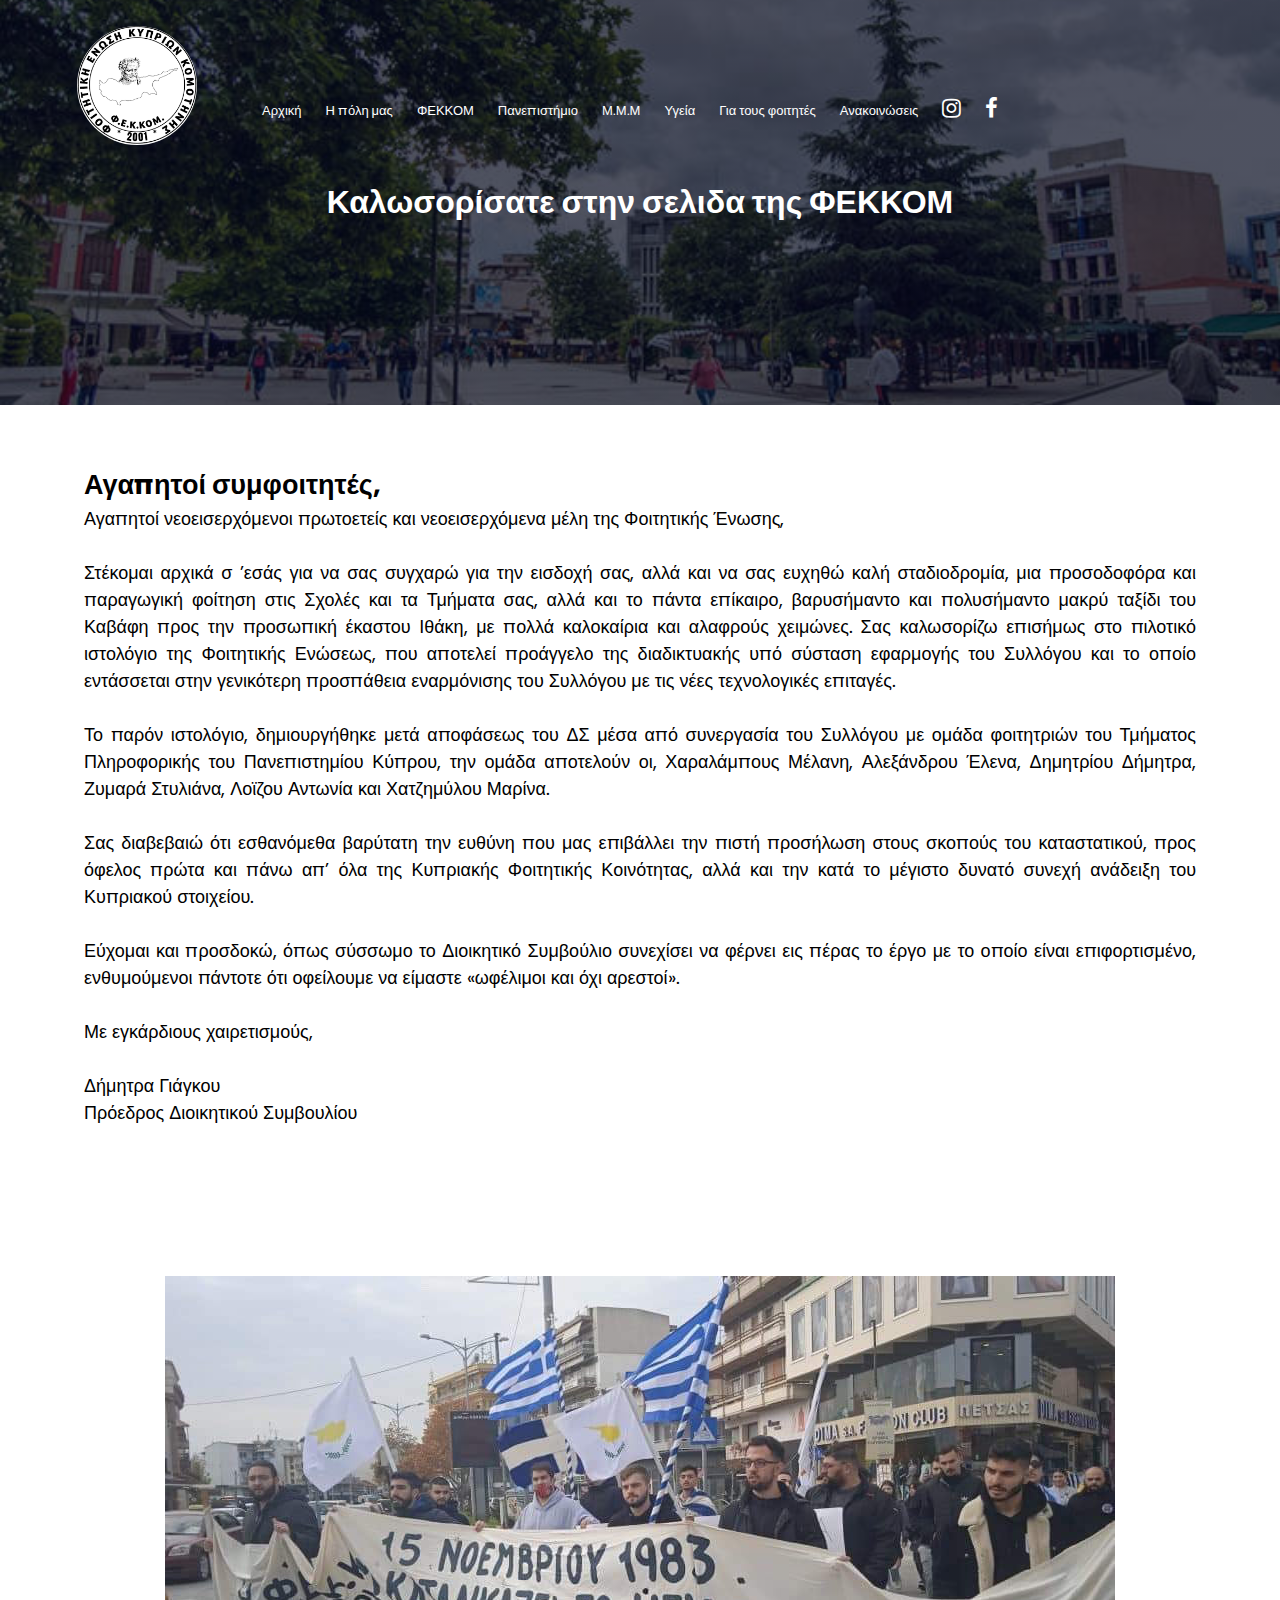
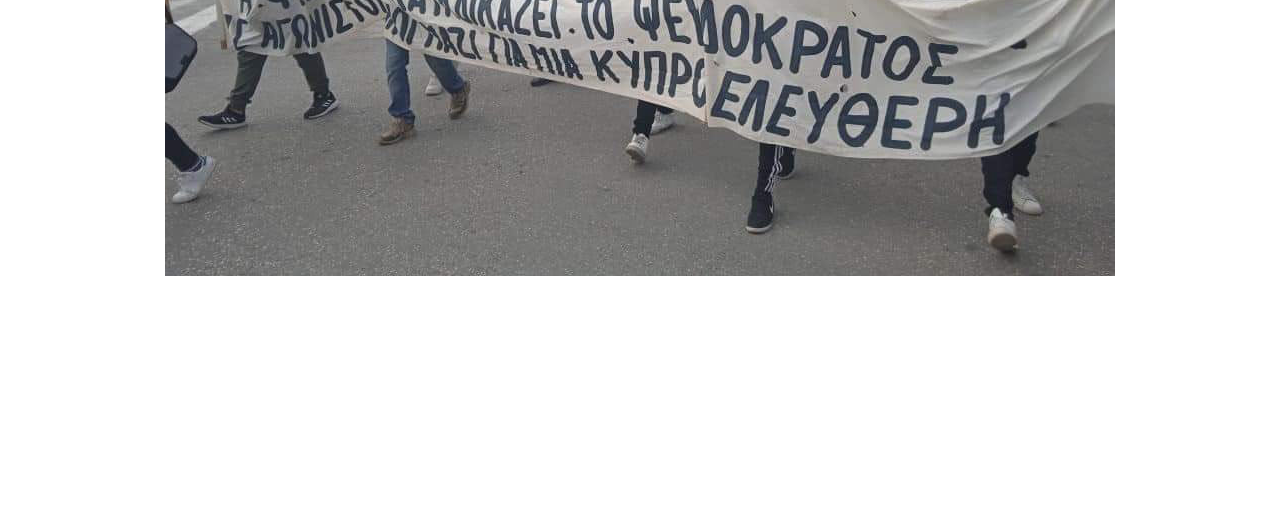
<file: index.html>
<!DOCTYPE html>
<html lang="en">

<head>
    <meta charset="UTF-8">
    <meta name="viewport" content="width=device-width, initial-scale=1.0">
    <title>FEKKOM</title>
    <!-- <link rel="website icon" type="png" href="logo.png"style="border-radius: 50%;"> -->
    <link rel="icon" type="image/png" href="logo-circle.png">

    <link rel="stylesheet" href="style.css">
    <link rel="preconnect" href="https://fonts.googleapis.com">
    <link rel="preconnect" href="https://fonts.gstatic.com" crossorigin>
    <link
        href="https://fonts.googleapis.com/css2?family=Josefin+Sans:wght@400;600&family=Poppins:wght@100;200;300;400;600;700&display=swap"
        rel="stylesheet">
    <link rel="stylesheet" href="https://cdnjs.cloudflare.com/ajax/libs/font-awesome/4.7.0/css/font-awesome.min.css">
    <style>
        gallery {
            display: flex;
            justify-content: center;
            align-items: center;
            height: 100vh;
            overflow: hidden;
            position: relative;
        }

        gallery img {
            width: auto;
            height: auto;
            object-fit: cover;
            position: absolute;
            opacity: 0;
            transition: opacity 1s ease-in-out;
        }

        gallery img.active {
            opacity: 1;
        }

        @keyframes slideImage {

            0%,
            100% {
                transform: translateX(0);
            }

            20%,
            80% {
                transform: translateX(-100%);
            }

            40%,
            60% {
                transform: translateX(-200%);
            }

            100% {
                transform: translateX(-300%);
            }
        }

        information {
            text-align: left;
            padding: 20px;
        }
          @media only screen and (mmax-width: 1024px) {
            gallery img {
                width: auto;
                height: auto;
            }
        }
    </style>
</head>

<body>
    <section class="header">
        <nav>
            <a href="index.html"><img src="logo.png" style="border-radius: 50%;"></a>
            <div class="nav-links" id="navLinks">
                <i class="fa fa-close" onclick="hideMenu()"></i>
                <ul id="menu">
                    <li><a href="index.html">Αρχική</a></li>
                    <li><a href="city.html">Η πόλη μας</a></li>
                    <li><a href="about.html">ΦΕΚΚΟΜ</a>
                        <ul>
                            <li><a href="apotelesmata.html">Αποτελέσματα</a></li>
                            <li><a href="meetds.html">Γνωρίστε το Διοικητικό</a></li>
                        </ul>
                    </li>
                    <li><a href="university.html">Πανεπιστήμιο</a></li>
                    <li><a>Μ.Μ.Μ</a>
                        <ul>
                            <li><a href="https://ktelrodopis.e-ticketing.gr/Pages/Destinations.aspx">ΚΤΕΛ</a></li>
                            <li><a href="http://www.astikakomotinis.gr/pages/46/Dromologia">Αστικά</a></li>
                            <li><a href="bus-form.html">Φόρμα Λεωφορείων</a></li>
                        </ul>
                    </li>
                    <li><a>Υγεία</a>
                        <ul>
                            <li><a href="http://www.fsrodopis.gr">Φαρμακεία</a></li>
                            <li><a href="https://doctornearyou.gr/doctors/1670/pathologos/920/komotini?fbclid=IwAR0yr0zaQukErWkDiFw2_oA2JKiW-hipkzTC8uPUliK6ulgJj6aXh-oHRAk">Παθολόγοι</a></li>
                            <li><a href="https://www.xo.gr/dir-az/G/Gynaikologoi-Maieftires/Komotini/?fbclid=IwAR05iOgc06jDgM7A38lpMo7QiPRB5YdtvLxgWYgAPThxA0b3C9dovT6XSAY">Γυναικολόγοι</a> </li>
                            <li><a href="http://www.komotini-hospital.gr/index.php?fbclid=IwAR00Nx0MvyD5y47rRndvmE04kYs-nfU6pNipx9lPeYYpJf7OAdHB5syVT-8">Νοσοκομείο</a></li>
                            <li><a href="ektakti.html">Έκτακτη ανάγκη</a></li>
                        </ul>
                    </li>
                    <li><a href="student-help.html">Για τους φοιτητές</a>
                        <ul>
                            <li><a href="https://sso.duth.gr/realms/universis/protocol/openid-connect/auth?redirect_uri=https%3A%2F%2Fstudents.duth.gr%2Fauth%2Fcallback%2Findex.html&response_type=code&client_id=universis-student&code_challenge=DaZeHUDmCdSxsJh0PIlXFL4c-PBQgxqsj7RxdEPGjTU&code_challenge_method=S256&scope=students&state=53616c7465645f5f3ac54569bd593a465f9e5fbb97a66652b4f57fcedad8ff18">Unistudents</a></li>
                            <li><a href="https://eclass.duth.gr/">eclass</a></li>
                            <li><a href="https://ermis.duth.gr/login.php?fbclid=IwAR3Aj8A8b-7RTtpU6D4xx12S3wJvPwK-dqgMEft1uLQtyLmv65nN37eN2I8">Ερμής</a></li>
                            <li><a href="https://eudoxus.gr/">Εύδοξος</a></li>
                            <li><a href="trapezathem.html">Τράπεζα Θεμάτων</a></li>
                        </ul>
                    </li>
                    <li><a href="anakinoseis.html">Ανακοινώσεις</a></li>
                    <li><a href="https://www.instagram.com/fekkom2001/" target="_blank" class="sm"><i class="fa fa-instagram"></i></a></li>
                    <li><a href="https://www.facebook.com/fekkom2001/?locale=el_GR" target="_blank" class="sm"><i class="fa fa-facebook"></i></a></li>
                    
                </ul>
            </div>
            <i class="fa fa-bars" onclick="showMenu()"></i>
        </nav>
        <h1>Καλωσορίσατε στην σελιδα της ΦΕΚΚΟΜ</h1>
    </section>
    <div class="container">
        <section class="our-city">
            <div class="textL">
                <h2>Αγαπητοί συμφοιτητές,</h2>

                <p style="text-align: justify;">Αγαπητοί νεοεισερχόμενοι πρωτοετείς και νεοεισερχόμενα μέλη της
                    Φοιτητικής
                    Ένωσης,<br><br>

                    Στέκομαι αρχικά σ ’εσάς για να σας συγχαρώ για την εισδοχή σας, αλλά και να σας ευχηθώ καλή
                    σταδιοδρομία,
                    μια
                    προσοδοφόρα και παραγωγική φοίτηση στις Σχολές και τα Τμήματα σας, αλλά και το πάντα επίκαιρο,
                    βαρυσήμαντο
                    και
                    πολυσήμαντο μακρύ ταξίδι του Καβάφη προς την προσωπική έκαστου Ιθάκη, με πολλά καλοκαίρια και
                    αλαφρούς
                    χειμώνες.
                    Σας καλωσορίζω επισήμως στο πιλοτικό ιστολόγιο της Φοιτητικής Ενώσεως, που αποτελεί προάγγελο της
                    διαδικτυακής
                    υπό σύσταση εφαρμογής του Συλλόγου και το οποίο εντάσσεται στην γενικότερη προσπάθεια εναρμόνισης
                    του
                    Συλλόγου
                    με τις νέες τεχνολογικές επιταγές.<br><br>Το παρόν ιστολόγιο, δημιουργήθηκε μετά αποφάσεως του ΔΣ
                    μέσα
                    από
                    συνεργασία του Συλλόγου με ομάδα φοιτητριών του
                    Τμήματος Πληροφορικής του Πανεπιστημίου Κύπρου, την ομάδα αποτελούν οι, Χαραλάμπους Μέλανη,
                    Αλεξάνδρου
                    Έλενα, Δημητρίου Δήμητρα, Ζυμαρά Στυλιάνα, Λοϊζου Αντωνία και Χατζημύλου Μαρίνα.<br><br>
                    Σας διαβεβαιώ ότι εσθανόμεθα βαρύτατη την ευθύνη που μας επιβάλλει την πιστή προσήλωση στους σκοπούς
                    του
                    καταστατικού, προς όφελος πρώτα και πάνω απ’ όλα της Κυπριακής Φοιτητικής Κοινότητας, αλλά και την
                    κατά
                    το
                    μέγιστο δυνατό συνεχή ανάδειξη του Κυπριακού στοιχείου.<br><br>
                    Εύχομαι και προσδοκώ, όπως σύσσωμο το Διοικητικό Συμβούλιο συνεχίσει να φέρνει εις πέρας το έργο με
                    το
                    οποίο
                    είναι επιφορτισμένο, ενθυμούμενοι πάντοτε ότι οφείλουμε να είμαστε «ωφέλιμοι και όχι
                    αρεστοί».<br><br>

                    Με εγκάρδιους χαιρετισμούς,<br><br>
                    Δήμητρα Γιάγκου<br>
                    Πρόεδρος Διοικητικού Συμβουλίου</p>

                <gallery>
                    <img src="komotini10.jpg" alt=" Image 1">
                    <img src="scroll2.png" alt=" Image 2">
                    <img src="scroll3.png" alt=" Image 3">
                    <img src="scroll4.png" alt=" Image 4">
                    <img src="scroll5.png" alt=" Image 5">
                    <img src="scroll6.png" alt=" Image 6">
                    <img src="scroll7.png" alt=" Image 7">
                    <img src="scroll8.png" alt=" Image 8">
                    <img src="komotini8.jpg" alt=" Image 9">
                    <img src="komotini11.jpg" alt=" Image 10">
                    <img src="a.jfif" alt="Image 11">
                    <img src="b.jfif" alt="Image 12">
                    <img src="c.jfif" alt="Image 13">
                    <img src="d.jfif" alt="Image 14">
                    <img src="e.jfif" alt="Image 15">
                    <img src="f.jfif" alt="Image 16">
                    <img src="g.jfif" alt="Image 17">
                    <img src="h.jfif" alt="Image 18">
                    <img src="i.jfif" alt="Image 19">
                    <img src="j.jfif" alt="Image 20">
                    <img src="k.jfif" alt="Image 21">
                    <img src="l.jfif" alt="Image 22">
                    <img src="m.jfif" alt="Image 23">
                    <img src="n.jfif" alt="Image 24">
                    <img src="o.jfif" alt="Image 25">
                    <img src="p.jfif" alt="Image 26">
                    <img src="q.jfif" alt="Image 27">
                    <img src="r.jfif" alt="Image 28">
                    <img src="s.jfif" alt="Image 29">
                </gallery>
            </div>
    </div>


    </section>

    <script>
        document.addEventListener("DOMContentLoaded", function () {
            const gallery = document.querySelector('gallery');
            const images = gallery.querySelectorAll('img');

            let currentImageIndex = 0;

            function updateGallery() {
                images.forEach((image, index) => {
                    if (index === currentImageIndex) {
                        image.classList.add('active');
                    } else {
                        image.classList.remove('active');
                    }
                });
            }

            function nextImage() {
                currentImageIndex = (currentImageIndex + 1) % images.length;
                updateGallery();
            }

            setInterval(nextImage, 4000); // Εναλλαγή κάθε 4 δευτερόλεπτα

            // Αρχική ρύθμιση της γκαλερί
            updateGallery();
        });
    </script>

    <!----JavaScript for Tonggle Menu----->
    <script>
        var navLinks = document.getElementById("navLinks");

        function showMenu() {
            navLinks.style.right = "0";
        }

        function hideMenu() {
            navLinks.style.right = "-200px";
        }
    </script>
</body>

</html>
</file>
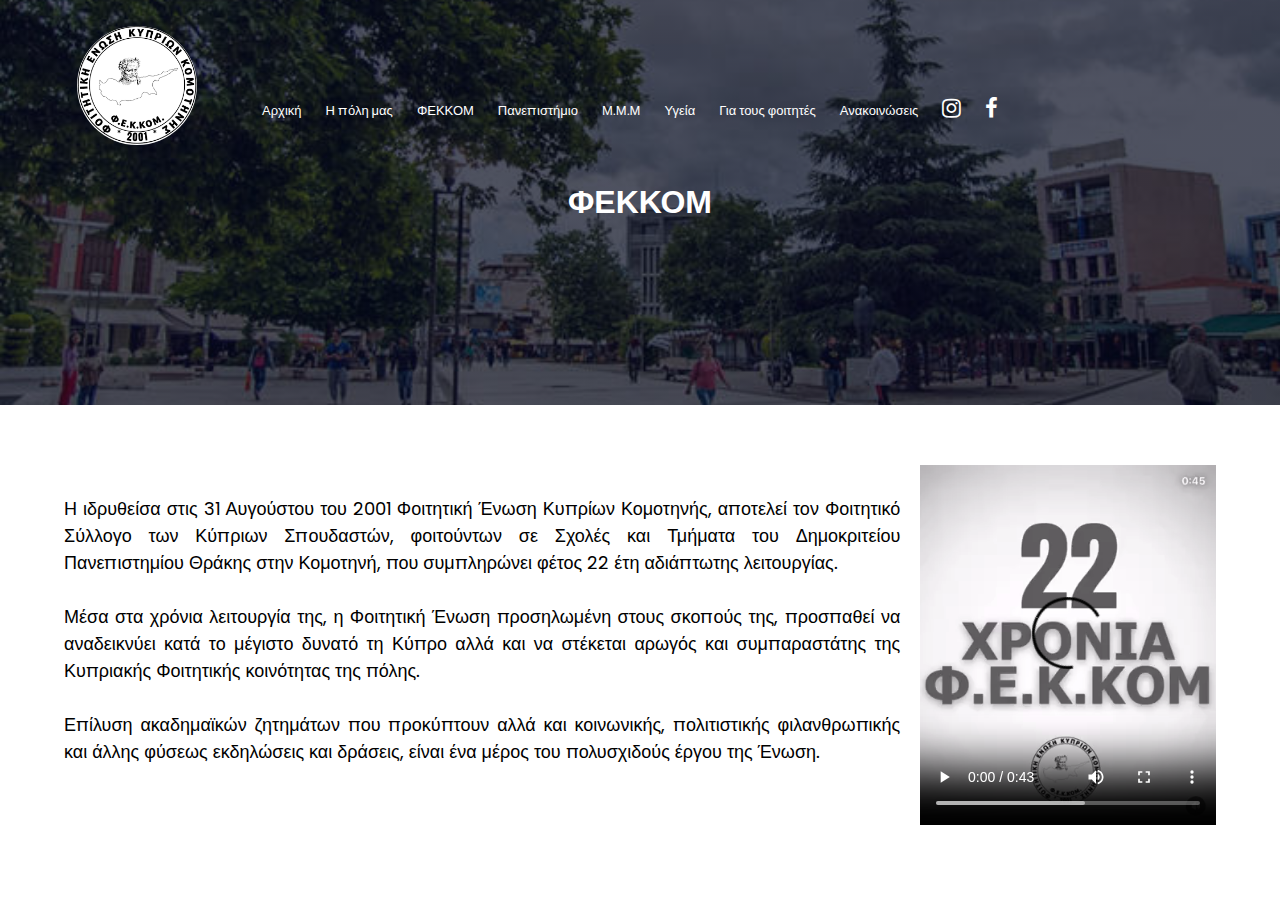
<file: about.html>
<!DOCTYPE html>
<html lang="en">

<head>
    <meta charset="UTF-8">
    <meta name="viewport" content="width=device-width, initial-scale=1.0">
    <title>FEKKOM</title>
    <link rel="stylesheet" href="style.css">
    <link rel="preconnect" href="https://fonts.googleapis.com">
    <link rel="preconnect" href="https://fonts.gstatic.com" crossorigin>
    <link
        href="https://fonts.googleapis.com/css2?family=Josefin+Sans:wght@400;600&family=Poppins:wght@100;200;300;400;600;700&display=swap"
        rel="stylesheet">
    <link rel="stylesheet" href="https://cdnjs.cloudflare.com/ajax/libs/font-awesome/4.7.0/css/font-awesome.min.css">
    <style>
        #video {
            max-width: 50%;
        }

  
    </style>
</head>

<body>
    <section class="sub-header">
        <nav>
            <a href="index.html"><img src="logo.png" style="border-radius: 50%;"></a>
            <div class="nav-links" id="navLinks">
                <i class="fa fa-close" onclick="hideMenu()"></i>
                <ul id="menu">
                    <li><a href="index.html">Αρχική</a></li>
                    <li><a href="city.html">Η πόλη μας</a></li>
                    <li><a href="about.html">ΦΕΚΚΟΜ</a>
                        <ul>
                            <li><a href="apotelesmata.html">Αποτελέσματα</a></li>
                            <li><a href="meetds.html">Γνωρίστε το Διοικητικό</a></li>
                        </ul>
                    </li>
                    <li><a href="university.html">Πανεπιστήμιο</a></li>
                    <li><a>Μ.Μ.Μ</a>
                        <ul>
                            <li><a href="https://ktelrodopis.e-ticketing.gr/Pages/Destinations.aspx">ΚΤΕΛ</a></li>
                            <li><a href="http://www.astikakomotinis.gr/pages/46/Dromologia">Αστικά</a></li>
                            <li><a href="bus-form.html">Φόρμα Λεωφορείων</a></li>
                        </ul>
                    </li>
                    <li><a>Υγεία</a>
                        <ul>
                            <li><a href="http://www.fsrodopis.gr">Φαρμακεία</a></li>
                            <li><a href="https://doctornearyou.gr/doctors/1670/pathologos/920/komotini?fbclid=IwAR0yr0zaQukErWkDiFw2_oA2JKiW-hipkzTC8uPUliK6ulgJj6aXh-oHRAk">Παθολόγοι</a></li>
                            <li><a href="https://www.xo.gr/dir-az/G/Gynaikologoi-Maieftires/Komotini/?fbclid=IwAR05iOgc06jDgM7A38lpMo7QiPRB5YdtvLxgWYgAPThxA0b3C9dovT6XSAY">Γυναικολόγοι</a> </li>
                            <li><a href="http://www.komotini-hospital.gr/index.php?fbclid=IwAR00Nx0MvyD5y47rRndvmE04kYs-nfU6pNipx9lPeYYpJf7OAdHB5syVT-8">Νοσοκομείο</a></li>
                            <li><a href="ektakti.html">Έκτακτη ανάγκη</a></li>
                        </ul>
                    </li>
                    <li><a href="student-help.html">Για τους φοιτητές</a>
                        <ul>
                            <li><a href="https://sso.duth.gr/realms/universis/protocol/openid-connect/auth?redirect_uri=https%3A%2F%2Fstudents.duth.gr%2Fauth%2Fcallback%2Findex.html&response_type=code&client_id=universis-student&code_challenge=DaZeHUDmCdSxsJh0PIlXFL4c-PBQgxqsj7RxdEPGjTU&code_challenge_method=S256&scope=students&state=53616c7465645f5f3ac54569bd593a465f9e5fbb97a66652b4f57fcedad8ff18">Unistudents</a></li>
                            <li><a href="https://eclass.duth.gr/">eclass</a></li>
                            <li><a href="https://ermis.duth.gr/login.php?fbclid=IwAR3Aj8A8b-7RTtpU6D4xx12S3wJvPwK-dqgMEft1uLQtyLmv65nN37eN2I8">Ερμής</a></li>
                            <li><a href="https://eudoxus.gr/">Εύδοξος</a></li>
                            <li><a href="trapezathem.html">Τράπεζα Θεμάτων</a></li>
                        </ul>
                    </li>
                    <li><a href="anakinoseis.html">Ανακοινώσεις</a></li>
                    <li><a href="https://www.instagram.com/fekkom2001/" target="_blank" class="sm"><i class="fa fa-instagram"></i></a></li>
                    <li><a href="https://www.facebook.com/fekkom2001/?locale=el_GR" target="_blank" class="sm"><i class="fa fa-facebook"></i></a></li>
                    
                </ul>
            </div>
            <i class="fa fa-bars" onclick="showMenu()"></i>
        </nav>
        <h1>ΦΕΚΚΟΜ</h1>
    </section>
    <div class="our-city">
        <div class="container">
            <div class="text">
                <p style="text-align: justify;">Η ιδρυθείσα στις 31 Αυγούστου του 2001 Φοιτητική Ένωση Κυπρίων
                    Κομοτηνής, αποτελεί τον Φοιτητικό
                    Σύλλογο των Κύπριων Σπουδαστών, φοιτούντων σε Σχολές και Τμήματα του Δημοκριτείου Πανεπιστημίου
                    Θράκης στην Κομοτηνή, που συμπληρώνει φέτος 22 έτη αδιάπτωτης λειτουργίας.<br><br>
                    Μέσα στα χρόνια λειτουργία της, η Φοιτητική Ένωση προσηλωμένη στους σκοπούς της, προσπαθεί να
                    αναδεικνύει κατά το μέγιστο δυνατό τη Κύπρο αλλά και να στέκεται αρωγός και συμπαραστάτης της
                    Κυπριακής Φοιτητικής κοινότητας της πόλης.<br><br>
                    Επίλυση ακαδημαϊκών ζητημάτων που προκύπτουν αλλά και κοινωνικής, πολιτιστικής φιλανθρωπικής και
                    άλλης φύσεως εκδηλώσεις και δράσεις, είναι ένα μέρος του πολυσχιδούς έργου της Ένωση.</p>
</div>
                <video width="300" height="360" controls>
                    <source src="2.mp4" type="video/mp4">
                  
            
        </div>
    </div>


            <!----JavaScript for Tonggle Menu----->
            <script>
                var navLinks = document.getElementById("navLinks");

                function showMenu() {
                    navLinks.style.right = "0";
                }

                function hideMenu() {
                    navLinks.style.right = "-200px";
                }
            </script>
</body>

</html>
</file>
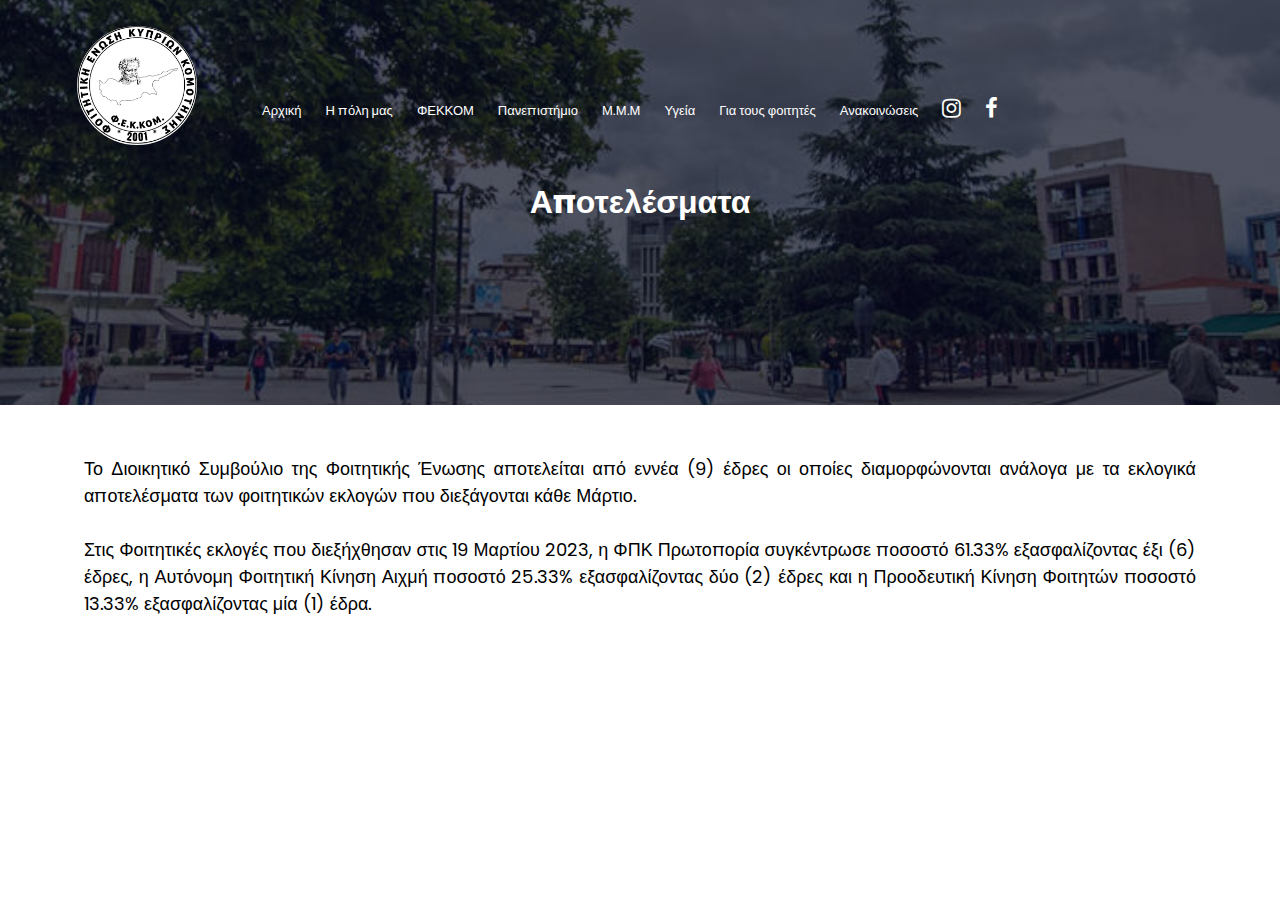
<file: apotelesmata.html>
<!DOCTYPE html>
<html lang="en">
<head>
    <meta charset="UTF-8">
    <meta name="viewport" content="width=device-width, initial-scale=1.0">
    <title>FEKKOM</title>
    <link rel="stylesheet" href="style.css">
    <link rel="preconnect" href="https://fonts.googleapis.com">
<link rel="preconnect" href="https://fonts.gstatic.com" crossorigin>
<link href="https://fonts.googleapis.com/css2?family=Josefin+Sans:wght@400;600&family=Poppins:wght@100;200;300;400;600;700&display=swap" rel="stylesheet">
<link rel="stylesheet" href="https://cdnjs.cloudflare.com/ajax/libs/font-awesome/4.7.0/css/font-awesome.min.css">
</head>
<body>
    <section class="sub-header">
        <nav>
            <a href="index.html"><img src="logo.png" style="border-radius: 50%;"></a>
            <div class="nav-links" id="navLinks">
                <i class="fa fa-close" onclick="hideMenu()"></i>
                <ul id="menu">
                    <li><a href="index.html">Αρχική</a></li>
                    <li><a href="city.html">Η πόλη μας</a></li>
                    <li><a href="about.html">ΦΕΚΚΟΜ</a>
                        <ul>
                            <li><a href="apotelesmata.html">Αποτελέσματα</a></li>
                            <li><a href="meetds.html">Γνωρίστε το Διοικητικό</a></li>
                        </ul>
                    </li>
                    <li><a href="university.html">Πανεπιστήμιο</a></li>
                    <li><a>Μ.Μ.Μ</a>
                        <ul>
                            <li><a href="https://ktelrodopis.e-ticketing.gr/Pages/Destinations.aspx">ΚΤΕΛ</a></li>
                            <li><a href="http://www.astikakomotinis.gr/pages/46/Dromologia">Αστικά</a></li>
                            <li><a href="bus-form.html">Φόρμα Λεωφορείων</a></li>
                        </ul>
                    </li>
                    <li><a>Υγεία</a>
                        <ul>
                            <li><a href="http://www.fsrodopis.gr">Φαρμακεία</a></li>
                            <li><a href="https://doctornearyou.gr/doctors/1670/pathologos/920/komotini?fbclid=IwAR0yr0zaQukErWkDiFw2_oA2JKiW-hipkzTC8uPUliK6ulgJj6aXh-oHRAk">Παθολόγοι</a></li>
                            <li><a href="https://www.xo.gr/dir-az/G/Gynaikologoi-Maieftires/Komotini/?fbclid=IwAR05iOgc06jDgM7A38lpMo7QiPRB5YdtvLxgWYgAPThxA0b3C9dovT6XSAY">Γυναικολόγοι</a> </li>
                            <li><a href="http://www.komotini-hospital.gr/index.php?fbclid=IwAR00Nx0MvyD5y47rRndvmE04kYs-nfU6pNipx9lPeYYpJf7OAdHB5syVT-8">Νοσοκομείο</a></li>
                            <li><a href="ektakti.html">Έκτακτη ανάγκη</a></li>
                        </ul>
                    </li>
                    <li><a href="student-help.html">Για τους φοιτητές</a>
                        <ul>
                            <li><a href="https://sso.duth.gr/realms/universis/protocol/openid-connect/auth?redirect_uri=https%3A%2F%2Fstudents.duth.gr%2Fauth%2Fcallback%2Findex.html&response_type=code&client_id=universis-student&code_challenge=DaZeHUDmCdSxsJh0PIlXFL4c-PBQgxqsj7RxdEPGjTU&code_challenge_method=S256&scope=students&state=53616c7465645f5f3ac54569bd593a465f9e5fbb97a66652b4f57fcedad8ff18">Unistudents</a></li>
                            <li><a href="https://eclass.duth.gr/">eclass</a></li>
                            <li><a href="https://ermis.duth.gr/login.php?fbclid=IwAR3Aj8A8b-7RTtpU6D4xx12S3wJvPwK-dqgMEft1uLQtyLmv65nN37eN2I8">Ερμής</a></li>
                            <li><a href="https://eudoxus.gr/">Εύδοξος</a></li>
                            <li><a href="trapezathem.html">Τράπεζα Θεμάτων</a></li>
                        </ul>
                    </li>
                    <li><a href="anakinoseis.html">Ανακοινώσεις</a></li>
                    <li><a href="https://www.instagram.com/fekkom2001/" target="_blank" class="sm"><i class="fa fa-instagram"></i></a></li>
                    <li><a href="https://www.facebook.com/fekkom2001/?locale=el_GR" target="_blank" class="sm"><i class="fa fa-facebook"></i></a></li>
                    
                </ul>
            </div>
            <i class="fa fa-bars" onclick="showMenu()"></i>
        </nav>
        <h1>Αποτελέσματα</h1>
    </section>
    <section class="our-city">
        <div class="textL">
            <p style="text-align: justify;">Το Διοικητικό Συμβούλιο της Φοιτητικής Ένωσης αποτελείται από εννέα (9) έδρες οι οποίες διαμορφώνονται ανάλογα με τα εκλογικά αποτελέσματα των φοιτητικών εκλογών που διεξάγονται κάθε Μάρτιο.<br><br>
                Στις Φοιτητικές εκλογές που διεξήχθησαν στις 19 Μαρτίου 2023, η ΦΠΚ Πρωτοπορία συγκέντρωσε ποσοστό 61.33% εξασφαλίζοντας έξι (6) έδρες, η Αυτόνομη Φοιτητική Κίνηση Αιχμή ποσοστό 25.33% εξασφαλίζοντας δύο (2) έδρες και η Προοδευτική Κίνηση Φοιτητών ποσοστό 13.33% εξασφαλίζοντας μία (1) έδρα.<br> </p>
        </div>

      <!----JavaScript for Tonggle Menu----->
      <script>
        var navLinks = document.getElementById("navLinks");

        function showMenu(){
            navLinks.style.right = "0";
        }

        function hideMenu(){
            navLinks.style.right = "-200px";
        }
    </script>
</body>
</html>
</file>
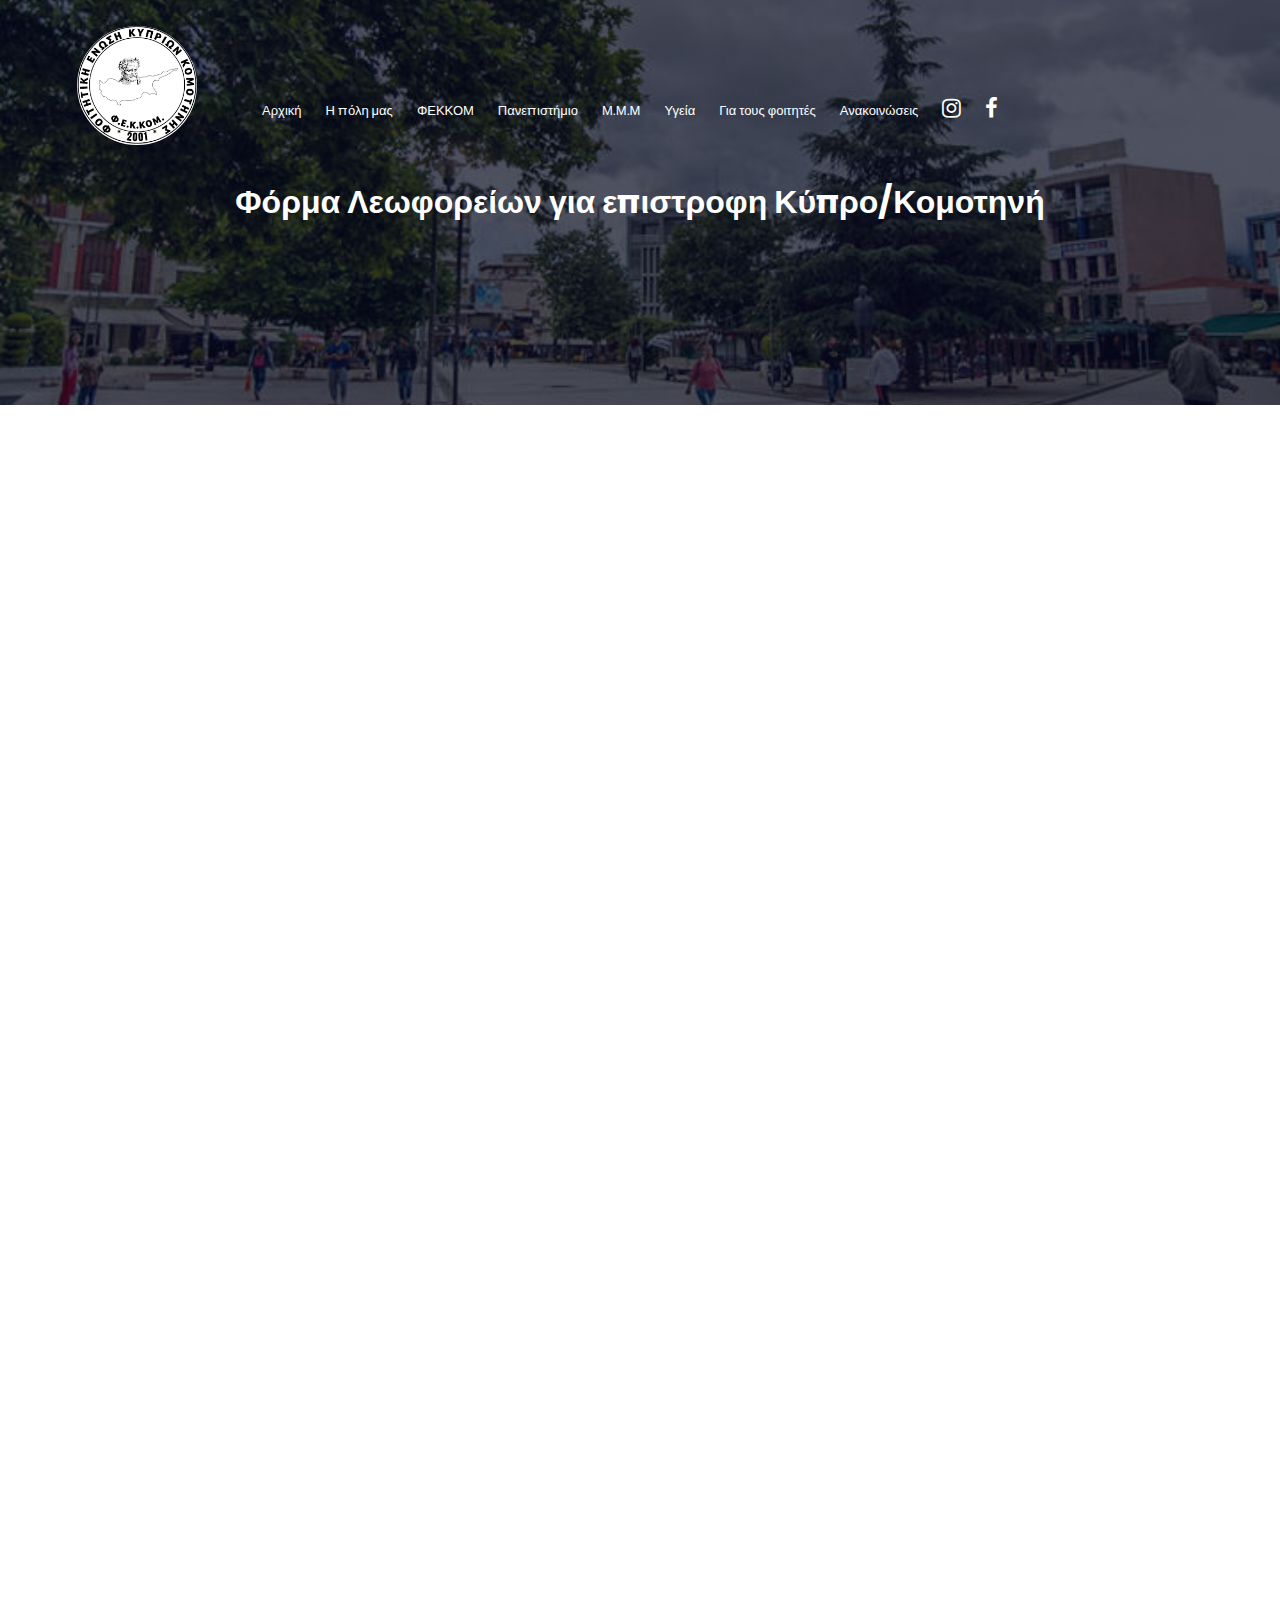
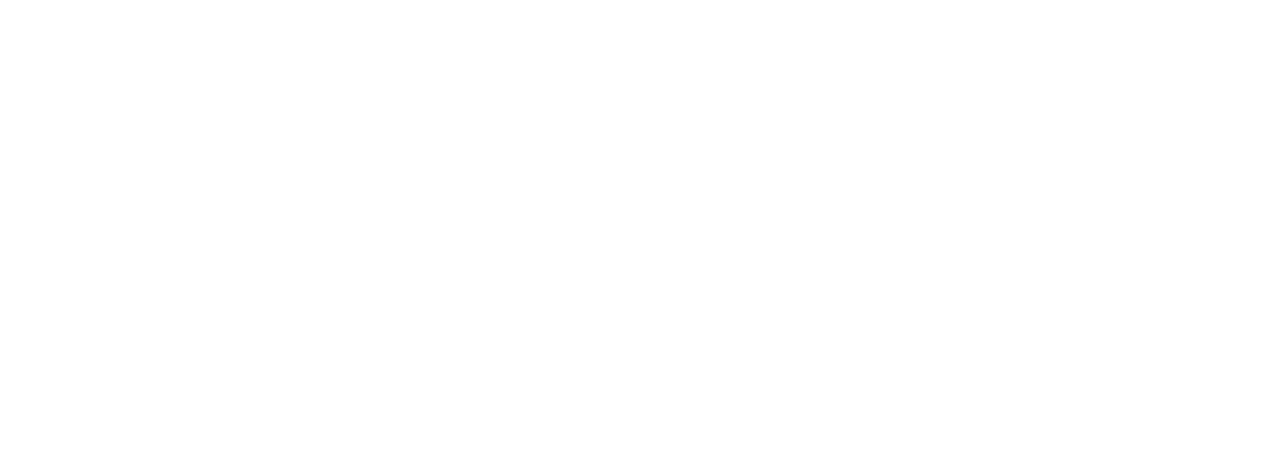
<file: bus-form.html>
<!DOCTYPE html>
<html lang="en">

<head>
    <meta charset="UTF-8">
    <meta name="viewport" content="width=device-width, initial-scale=1.0">
    <title>FEKKOM</title>
    <link rel="stylesheet" href="style.css">
    <link rel="preconnect" href="https://fonts.googleapis.com">
    <link rel="preconnect" href="https://fonts.gstatic.com" crossorigin>
    <link
        href="https://fonts.googleapis.com/css2?family=Josefin+Sans:wght@400;600&family=Poppins:wght@100;200;300;400;600;700&display=swap"
        rel="stylesheet">
    <link rel="stylesheet" href="https://cdnjs.cloudflare.com/ajax/libs/font-awesome/4.7.0/css/font-awesome.min.css">
</head>

<body>
    <section class="sub-header">
        <nav>
            <a href="index.html"><img src="logo.png" style="border-radius: 50%;"></a>
            <div class="nav-links" id="navLinks">
                <i class="fa fa-close" onclick="hideMenu()"></i>
                <ul id="menu">
                    <li><a href="index.html">Αρχική</a></li>
                    <li><a href="city.html">Η πόλη μας</a></li>
                    <li><a href="about.html">ΦΕΚΚΟΜ</a>
                        <ul>
                            <li><a href="apotelesmata.html">Αποτελέσματα</a></li>
                            <li><a href="meetds.html">Γνωρίστε το Διοικητικό</a></li>
                        </ul>
                    </li>
                    <li><a href="university.html">Πανεπιστήμιο</a></li>
                    <li><a>Μ.Μ.Μ</a>
                        <ul>
                            <li><a href="https://ktelrodopis.e-ticketing.gr/Pages/Destinations.aspx">ΚΤΕΛ</a></li>
                            <li><a href="http://www.astikakomotinis.gr/pages/46/Dromologia">Αστικά</a></li>
                            <li><a href="bus-form.html">Φόρμα Λεωφορείων</a></li>
                        </ul>
                    </li>
                    <li><a>Υγεία</a>
                        <ul>
                            <li><a href="http://www.fsrodopis.gr">Φαρμακεία</a></li>
                            <li><a href="https://doctornearyou.gr/doctors/1670/pathologos/920/komotini?fbclid=IwAR0yr0zaQukErWkDiFw2_oA2JKiW-hipkzTC8uPUliK6ulgJj6aXh-oHRAk">Παθολόγοι</a></li>
                            <li><a href="https://www.xo.gr/dir-az/G/Gynaikologoi-Maieftires/Komotini/?fbclid=IwAR05iOgc06jDgM7A38lpMo7QiPRB5YdtvLxgWYgAPThxA0b3C9dovT6XSAY">Γυναικολόγοι</a> </li>
                            <li><a href="http://www.komotini-hospital.gr/index.php?fbclid=IwAR00Nx0MvyD5y47rRndvmE04kYs-nfU6pNipx9lPeYYpJf7OAdHB5syVT-8">Νοσοκομείο</a></li>
                            <li><a href="ektakti.html">Έκτακτη ανάγκη</a></li>
                        </ul>
                    </li>
                    <li><a href="student-help.html">Για τους φοιτητές</a>
                        <ul>
                            <li><a href="https://sso.duth.gr/realms/universis/protocol/openid-connect/auth?redirect_uri=https%3A%2F%2Fstudents.duth.gr%2Fauth%2Fcallback%2Findex.html&response_type=code&client_id=universis-student&code_challenge=DaZeHUDmCdSxsJh0PIlXFL4c-PBQgxqsj7RxdEPGjTU&code_challenge_method=S256&scope=students&state=53616c7465645f5f3ac54569bd593a465f9e5fbb97a66652b4f57fcedad8ff18">Unistudents</a></li>
                            <li><a href="https://eclass.duth.gr/">eclass</a></li>
                            <li><a href="https://ermis.duth.gr/login.php?fbclid=IwAR3Aj8A8b-7RTtpU6D4xx12S3wJvPwK-dqgMEft1uLQtyLmv65nN37eN2I8">Ερμής</a></li>
                            <li><a href="https://eudoxus.gr/">Εύδοξος</a></li>
                            <li><a href="trapezathem.html">Τράπεζα Θεμάτων</a></li>
                        </ul>
                    </li>
                    <li><a href="anakinoseis.html">Ανακοινώσεις</a></li>
                    <li><a href="https://www.instagram.com/fekkom2001/" target="_blank" class="sm"><i class="fa fa-instagram"></i></a></li>
                    <li><a href="https://www.facebook.com/fekkom2001/?locale=el_GR" target="_blank" class="sm"><i class="fa fa-facebook"></i></a></li>
                    
                </ul>
            </div>
            <i class="fa fa-bars" onclick="showMenu()"></i>
        </nav>
        <h1>Φόρμα Λεωφορείων για επιστροφη Κύπρο/Κομοτηνή </h1>
        <br>
        <iframe
            src="https://docs.google.com/forms/d/e/1FAIpQLSerY5BqfkKN-QLoTZmn-jrCoW4wpfpoi5G9zxY5K52kkp0S1g/viewform?embedded=true"
            width="640" height="1800" frameborder="0" marginheight="0" marginwidth="0">Loading…</iframe>

    </section>

    <!-----UNI content-->


    <!----JavaScript for Tonggle Menu----->
    <script>
        var navLinks = document.getElementById("navLinks");

        function showMenu() {
            navLinks.style.right = "0";
        }

        function hideMenu() {
            navLinks.style.right = "-200px";
        }
    </script>
</body>

</html>
</file>
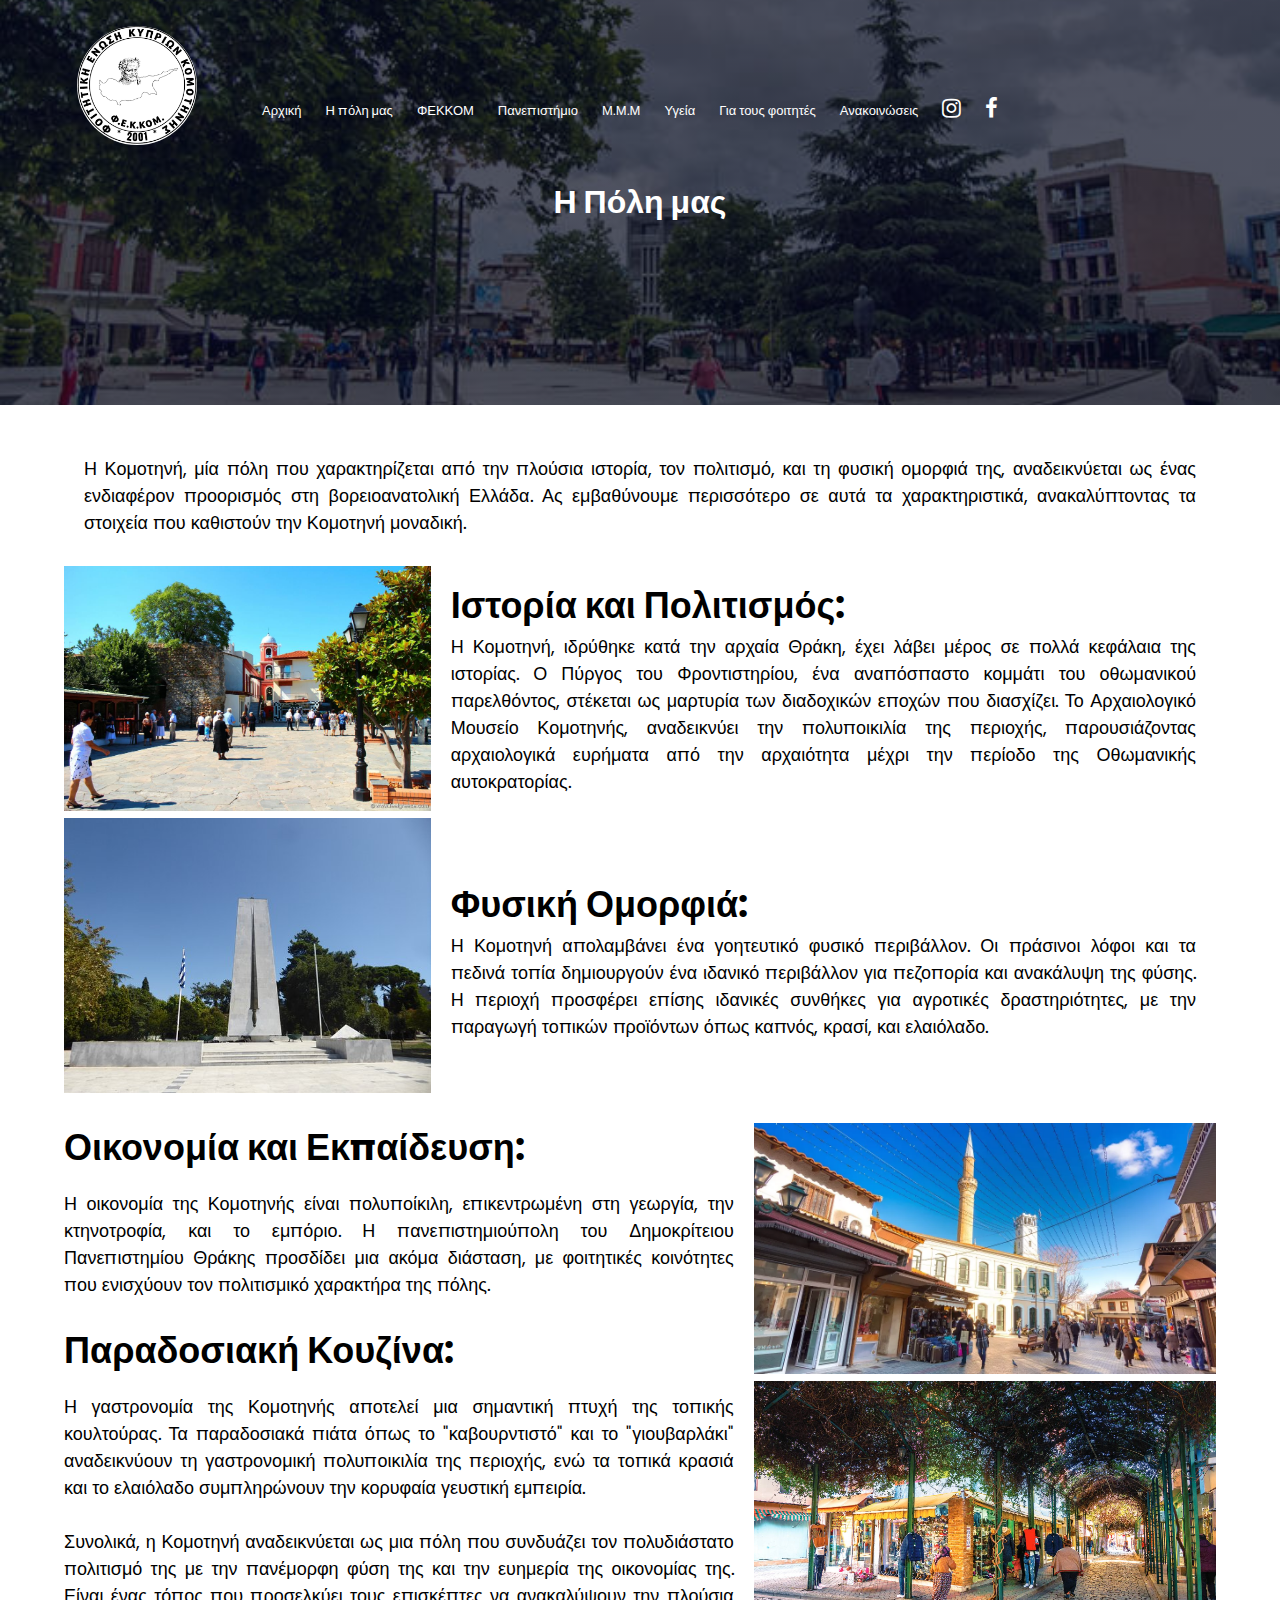
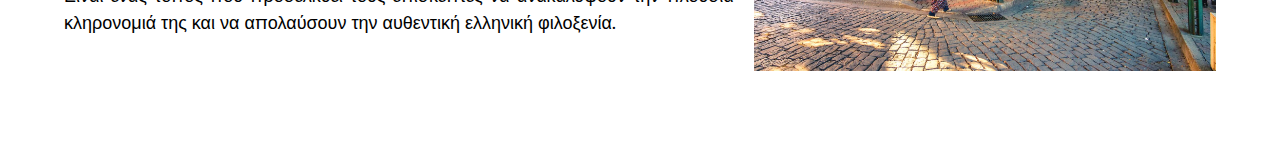
<file: city.html>
<!DOCTYPE html>
<html lang="en">
<head>
    <meta charset="UTF-8">
    <meta name="viewport" content="width=device-width, initial-scale=1.0">
    <title>FEKKOM</title>
    <link rel="stylesheet" href="style.css">
    <link rel="preconnect" href="https://fonts.googleapis.com">
<link rel="preconnect" href="https://fonts.gstatic.com" crossorigin>
<link href="https://fonts.googleapis.com/css2?family=Josefin+Sans:wght@400;600&family=Poppins:wght@100;200;300;400;600;700&display=swap" rel="stylesheet">
<link rel="stylesheet" href="https://cdnjs.cloudflare.com/ajax/libs/font-awesome/4.7.0/css/font-awesome.min.css">
</head>
<body>
    <section class="header">
        <nav>
            <a href="index.html"><img src="logo.png" style="border-radius: 50%;"></a>
            <div class="nav-links" id="navLinks">
                <i class="fa fa-close" onclick="hideMenu()"></i>
                <ul id="menu">
                    <li><a href="index.html">Αρχική</a></li>
                    <li><a href="city.html">Η πόλη μας</a></li>
                    <li><a href="about.html">ΦΕΚΚΟΜ</a>
                        <ul>
                            <li><a href="apotelesmata.html">Αποτελέσματα</a></li>
                            <li><a href="meetds.html">Γνωρίστε το Διοικητικό</a></li>
                        </ul>
                    </li>
                    <li><a href="university.html">Πανεπιστήμιο</a></li>
                    <li><a>Μ.Μ.Μ</a>
                        <ul>
                            <li><a href="https://ktelrodopis.e-ticketing.gr/Pages/Destinations.aspx">ΚΤΕΛ</a></li>
                            <li><a href="http://www.astikakomotinis.gr/pages/46/Dromologia">Αστικά</a></li>
                            <li><a href="bus-form.html">Φόρμα Λεωφορείων</a></li>
                        </ul>
                    </li>
                    <li><a>Υγεία</a>
                        <ul>
                            <li><a href="http://www.fsrodopis.gr">Φαρμακεία</a></li>
                            <li><a href="https://doctornearyou.gr/doctors/1670/pathologos/920/komotini?fbclid=IwAR0yr0zaQukErWkDiFw2_oA2JKiW-hipkzTC8uPUliK6ulgJj6aXh-oHRAk">Παθολόγοι</a></li>
                            <li><a href="https://www.xo.gr/dir-az/G/Gynaikologoi-Maieftires/Komotini/?fbclid=IwAR05iOgc06jDgM7A38lpMo7QiPRB5YdtvLxgWYgAPThxA0b3C9dovT6XSAY">Γυναικολόγοι</a> </li>
                            <li><a href="http://www.komotini-hospital.gr/index.php?fbclid=IwAR00Nx0MvyD5y47rRndvmE04kYs-nfU6pNipx9lPeYYpJf7OAdHB5syVT-8">Νοσοκομείο</a></li>
                            <li><a href="ektakti.html">Έκτακτη ανάγκη</a></li>
                        </ul>
                    </li>
                    <li><a href="student-help.html">Για τους φοιτητές</a>
                        <ul>
                            <li><a href="https://sso.duth.gr/realms/universis/protocol/openid-connect/auth?redirect_uri=https%3A%2F%2Fstudents.duth.gr%2Fauth%2Fcallback%2Findex.html&response_type=code&client_id=universis-student&code_challenge=DaZeHUDmCdSxsJh0PIlXFL4c-PBQgxqsj7RxdEPGjTU&code_challenge_method=S256&scope=students&state=53616c7465645f5f3ac54569bd593a465f9e5fbb97a66652b4f57fcedad8ff18">Unistudents</a></li>
                            <li><a href="https://eclass.duth.gr/">eclass</a></li>
                            <li><a href="https://ermis.duth.gr/login.php?fbclid=IwAR3Aj8A8b-7RTtpU6D4xx12S3wJvPwK-dqgMEft1uLQtyLmv65nN37eN2I8">Ερμής</a></li>
                            <li><a href="https://eudoxus.gr/">Εύδοξος</a></li>
                            <li><a href="trapezathem.html">Τράπεζα Θεμάτων</a></li>
                        </ul>
                    </li>
                    <li><a href="anakinoseis.html">Ανακοινώσεις</a></li>
                    <li><a href="https://www.instagram.com/fekkom2001/" target="_blank" class="sm"><i class="fa fa-instagram"></i></a></li>
                    <li><a href="https://www.facebook.com/fekkom2001/?locale=el_GR" target="_blank" class="sm"><i class="fa fa-facebook"></i></a></li>
                    
                </ul>
            </div>
            <i class="fa fa-bars" onclick="showMenu()"></i>
        </nav>
        <h1>Η Πόλη μας</h1>
    </section>


    <!-----our city content-->

    <section class="our-city">
        <div class="textL">
            <p style="text-align: justify;">Η Κομοτηνή, μία πόλη που χαρακτηρίζεται από την πλούσια ιστορία, τον πολιτισμό, και τη φυσική ομορφιά της, αναδεικνύεται ως ένας ενδιαφέρον προορισμός στη βορειοανατολική Ελλάδα. Ας εμβαθύνουμε περισσότερο σε αυτά τα χαρακτηριστικά, ανακαλύπτοντας τα στοιχεία που καθιστούν την Κομοτηνή μοναδική.<br> </p>
        </div>
        <div class="container">
            <div class="image">
                <img src="kommotini3.png">
                <img src="komotini7.jpg">
            </div>
            <div class="textL">

                <h1>Ιστορία και Πολιτισμός:</h1>
                <p style="text-align: justify;">Η Κομοτηνή, ιδρύθηκε κατά την αρχαία Θράκη, έχει λάβει μέρος σε πολλά κεφάλαια της ιστορίας. Ο Πύργος του Φροντιστηρίου, ένα αναπόσπαστο κομμάτι του οθωμανικού παρελθόντος, στέκεται ως μαρτυρία των διαδοχικών εποχών που διασχίζει. Το Αρχαιολογικό Μουσείο Κομοτηνής, αναδεικνύει την πολυποικιλία της περιοχής, παρουσιάζοντας αρχαιολογικά ευρήματα από την αρχαιότητα μέχρι την περίοδο της Οθωμανικής αυτοκρατορίας.<br><br></p>
                <h1><br>Φυσική Ομορφιά:</h1>
                <p style="text-align: justify;">Η Κομοτηνή απολαμβάνει ένα γοητευτικό φυσικό περιβάλλον. Οι πράσινοι λόφοι και τα πεδινά τοπία δημιουργούν ένα ιδανικό περιβάλλον για πεζοπορία και ανακάλυψη της φύσης. Η περιοχή προσφέρει επίσης ιδανικές συνθήκες για αγροτικές δραστηριότητες, με την παραγωγή τοπικών προϊόντων όπως καπνός, κρασί, και ελαιόλαδο.<br> <br> </p>

            </div>
        </div>

        <div class="container">
            <div class="text">
                <h1>Οικονομία και Εκπαίδευση:</h1>
                <p style="text-align: justify;">Η οικονομία της Κομοτηνής είναι πολυποίκιλη, επικεντρωμένη στη γεωργία, την κτηνοτροφία, και το εμπόριο. Η πανεπιστημιούπολη του Δημοκρίτειου Πανεπιστημίου Θράκης προσδίδει μια ακόμα διάσταση, με φοιτητικές κοινότητες που ενισχύουν τον πολιτισμικό χαρακτήρα της πόλης.<br></p>
                <h1>Παραδοσιακή Κουζίνα:</h1>
                <p style="text-align: justify;">Η γαστρονομία της Κομοτηνής αποτελεί μια σημαντική πτυχή της τοπικής κουλτούρας. Τα παραδοσιακά πιάτα όπως το "καβουρντιστό" και το "γιουβαρλάκι" αναδεικνύουν τη γαστρονομική πολυποικιλία της περιοχής, ενώ τα τοπικά κρασιά και το ελαιόλαδο συμπληρώνουν την κορυφαία γευστική εμπειρία.<br><br> Συνολικά, η Κομοτηνή αναδεικνύεται ως μια πόλη που συνδυάζει τον πολυδιάστατο πολιτισμό της με την πανέμορφη φύση της και την ευημερία της οικονομίας της. Είναι ένας τόπος που προσελκύει τους επισκέπτες να ανακαλύψουν την πλούσια κληρονομιά της και να απολαύσουν την αυθεντική ελληνική φιλοξενία.</p>
            </div>
            
            <div class="image">
                <img src="kommotini2.png">
                <img src="komotini4.jpg">
            </div>
        </div>

    </section>
    <!----JavaScript for Tonggle Menu----->
    <script>
        var navLinks = document.getElementById("navLinks");

        function showMenu() {
            navLinks.style.right = "0";
        }

        function hideMenu() {
            navLinks.style.right = "-200px";
        }
    </script>
</body>

</html>
</file>
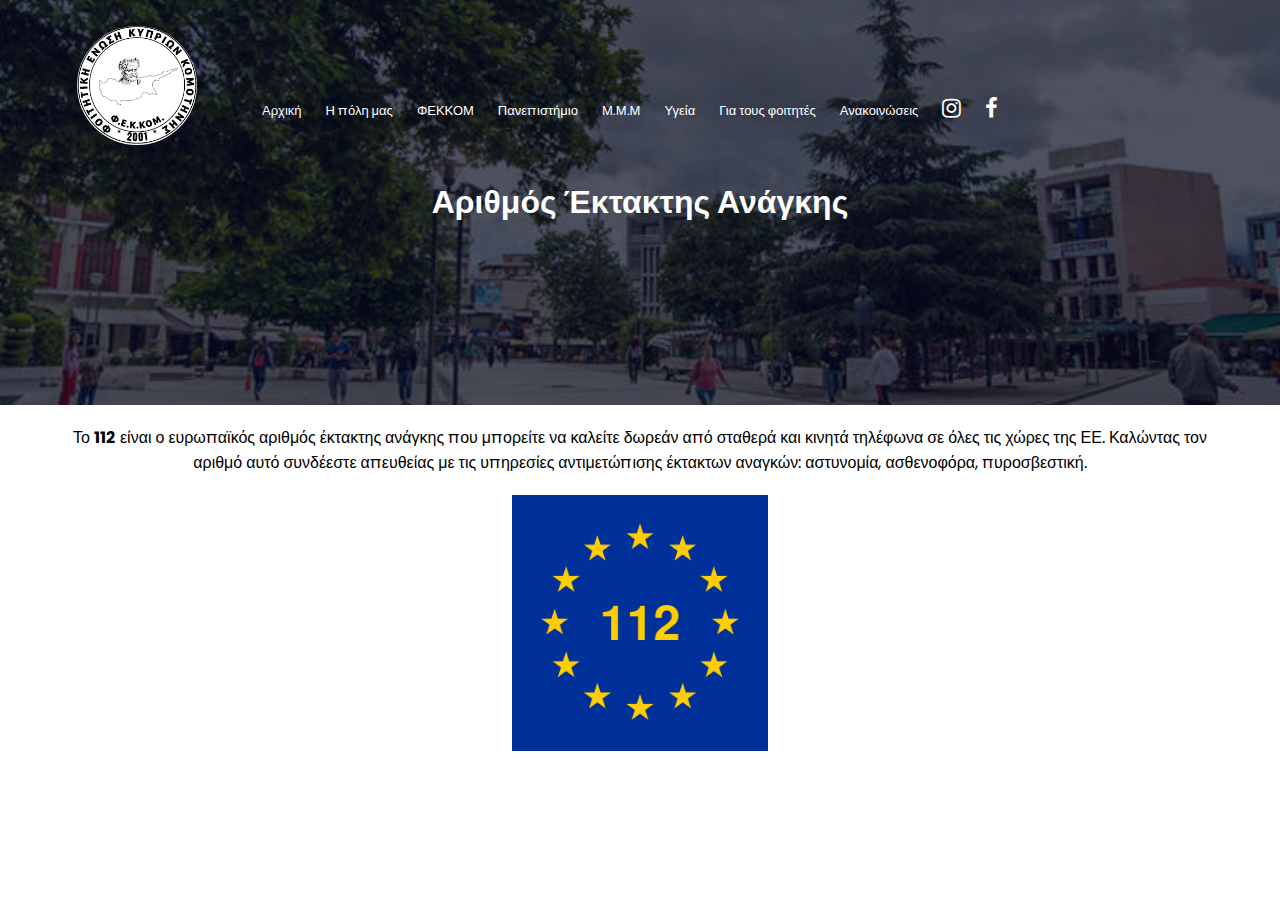
<file: ektakti.html>
<!DOCTYPE html>
<html lang="en">
<head>
    <meta charset="UTF-8">
    <meta name="viewport" content="width=device-width, initial-scale=1.0">
    <title>FEKKOM</title>
    <link rel="stylesheet" href="style.css">
    <link rel="preconnect" href="https://fonts.googleapis.com">
<link rel="preconnect" href="https://fonts.gstatic.com" crossorigin>
<link href="https://fonts.googleapis.com/css2?family=Josefin+Sans:wght@400;600&family=Poppins:wght@100;200;300;400;600;700&display=swap" rel="stylesheet">
<link rel="stylesheet" href="https://cdnjs.cloudflare.com/ajax/libs/font-awesome/4.7.0/css/font-awesome.min.css">
</head>
<body>
    <section class="sub-header">
        <nav>
            <a href="index.html"><img src="logo.png" style="border-radius: 50%;"></a>
            <div class="nav-links" id="navLinks"> 
                <i class="fa fa-close" onclick="hideMenu()"></i>
                <ul id="menu">
                    <li><a href="index.html">Αρχική</a></li>
                    <li><a href="city.html">Η πόλη μας</a></li>
                    <li><a href="about.html">ΦΕΚΚΟΜ</a>
                        <ul>
                            <li><a href="apotelesmata.html">Αποτελέσματα</a></li>
                            <li><a href="meetds.html">Γνωρίστε το Διοικητικό</a></li>
                        </ul>
                    </li>
                    <li><a href="university.html">Πανεπιστήμιο</a></li>
                    <li><a>Μ.Μ.Μ</a>
                        <ul>
                            <li><a href="https://ktelrodopis.e-ticketing.gr/Pages/Destinations.aspx">ΚΤΕΛ</a></li>
                            <li><a href="http://www.astikakomotinis.gr/pages/46/Dromologia">Αστικά</a></li>
                            <li><a href="bus-form.html">Φόρμα Λεωφορείων</a></li>
                        </ul>
                    </li>
                    <li><a>Υγεία</a>
                        <ul>
                            <li><a href="http://www.fsrodopis.gr">Φαρμακεία</a></li>
                            <li><a href="https://doctornearyou.gr/doctors/1670/pathologos/920/komotini?fbclid=IwAR0yr0zaQukErWkDiFw2_oA2JKiW-hipkzTC8uPUliK6ulgJj6aXh-oHRAk">Παθολόγοι</a></li>
                            <li><a href="https://www.xo.gr/dir-az/G/Gynaikologoi-Maieftires/Komotini/?fbclid=IwAR05iOgc06jDgM7A38lpMo7QiPRB5YdtvLxgWYgAPThxA0b3C9dovT6XSAY">Γυναικολόγοι</a> </li>
                            <li><a href="http://www.komotini-hospital.gr/index.php?fbclid=IwAR00Nx0MvyD5y47rRndvmE04kYs-nfU6pNipx9lPeYYpJf7OAdHB5syVT-8">Νοσοκομείο</a></li>
                            <li><a href="ektakti.html">Έκτακτη ανάγκη</a></li>
                        </ul>
                    </li>
                    <li><a href="student-help.html">Για τους φοιτητές</a>
                        <ul>
                            <li><a href="https://sso.duth.gr/realms/universis/protocol/openid-connect/auth?redirect_uri=https%3A%2F%2Fstudents.duth.gr%2Fauth%2Fcallback%2Findex.html&response_type=code&client_id=universis-student&code_challenge=DaZeHUDmCdSxsJh0PIlXFL4c-PBQgxqsj7RxdEPGjTU&code_challenge_method=S256&scope=students&state=53616c7465645f5f3ac54569bd593a465f9e5fbb97a66652b4f57fcedad8ff18">Unistudents</a></li>
                            <li><a href="https://eclass.duth.gr/">eclass</a></li>
                            <li><a href="https://ermis.duth.gr/login.php?fbclid=IwAR3Aj8A8b-7RTtpU6D4xx12S3wJvPwK-dqgMEft1uLQtyLmv65nN37eN2I8">Ερμής</a></li>
                            <li><a href="https://eudoxus.gr/">Εύδοξος</a></li>
                            <li><a href="trapezathem.html">Τράπεζα Θεμάτων</a></li>
                        </ul>
                    </li>
                    <li><a href="anakinoseis.html">Ανακοινώσεις</a></li>
                    <li><a href="https://www.instagram.com/fekkom2001/" target="_blank" class="sm"><i class="fa fa-instagram"></i></a></li>
                    <li><a href="https://www.facebook.com/fekkom2001/?locale=el_GR" target="_blank" class="sm"><i class="fa fa-facebook"></i></a></li>
                    
                </ul>
            </div>
            <i class="fa fa-bars" onclick="showMenu()"></i>
        </nav>
        <h1>Αριθμός Έκτακτης Ανάγκης</h1>
    </section>
<!-----UNI content-->
<p style="font-size: medium; text-align: center; padding-left: 70px; padding-right: 70px; padding-top:20px; padding-bottom: 20px;">Το <strong>112</strong> είναι ο ευρωπαϊκός αριθμός έκτακτης ανάγκης που μπορείτε να καλείτε δωρεάν από σταθερά και κινητά τηλέφωνα σε όλες τις χώρες της ΕΕ. Καλώντας τον αριθμό αυτό συνδέεστε απευθείας με τις υπηρεσίες αντιμετώπισης έκτακτων αναγκών: αστυνομία, ασθενοφόρα, πυροσβεστική.</p>
<a href="https://digital-strategy.ec.europa.eu/el/policies/112" target="_blank">
    <img style="width: 20%; display: block; margin: 0 auto;" src="112.png" alt="112 image">
</a>
    <!----JavaScript for Tonggle Menu----->
    <script>
        var navLinks = document.getElementById("navLinks");

        function showMenu(){
            navLinks.style.right = "0";
        }

        function hideMenu(){
            navLinks.style.right = "-200px";
        }
    </script>
</body>
</html>
</file>
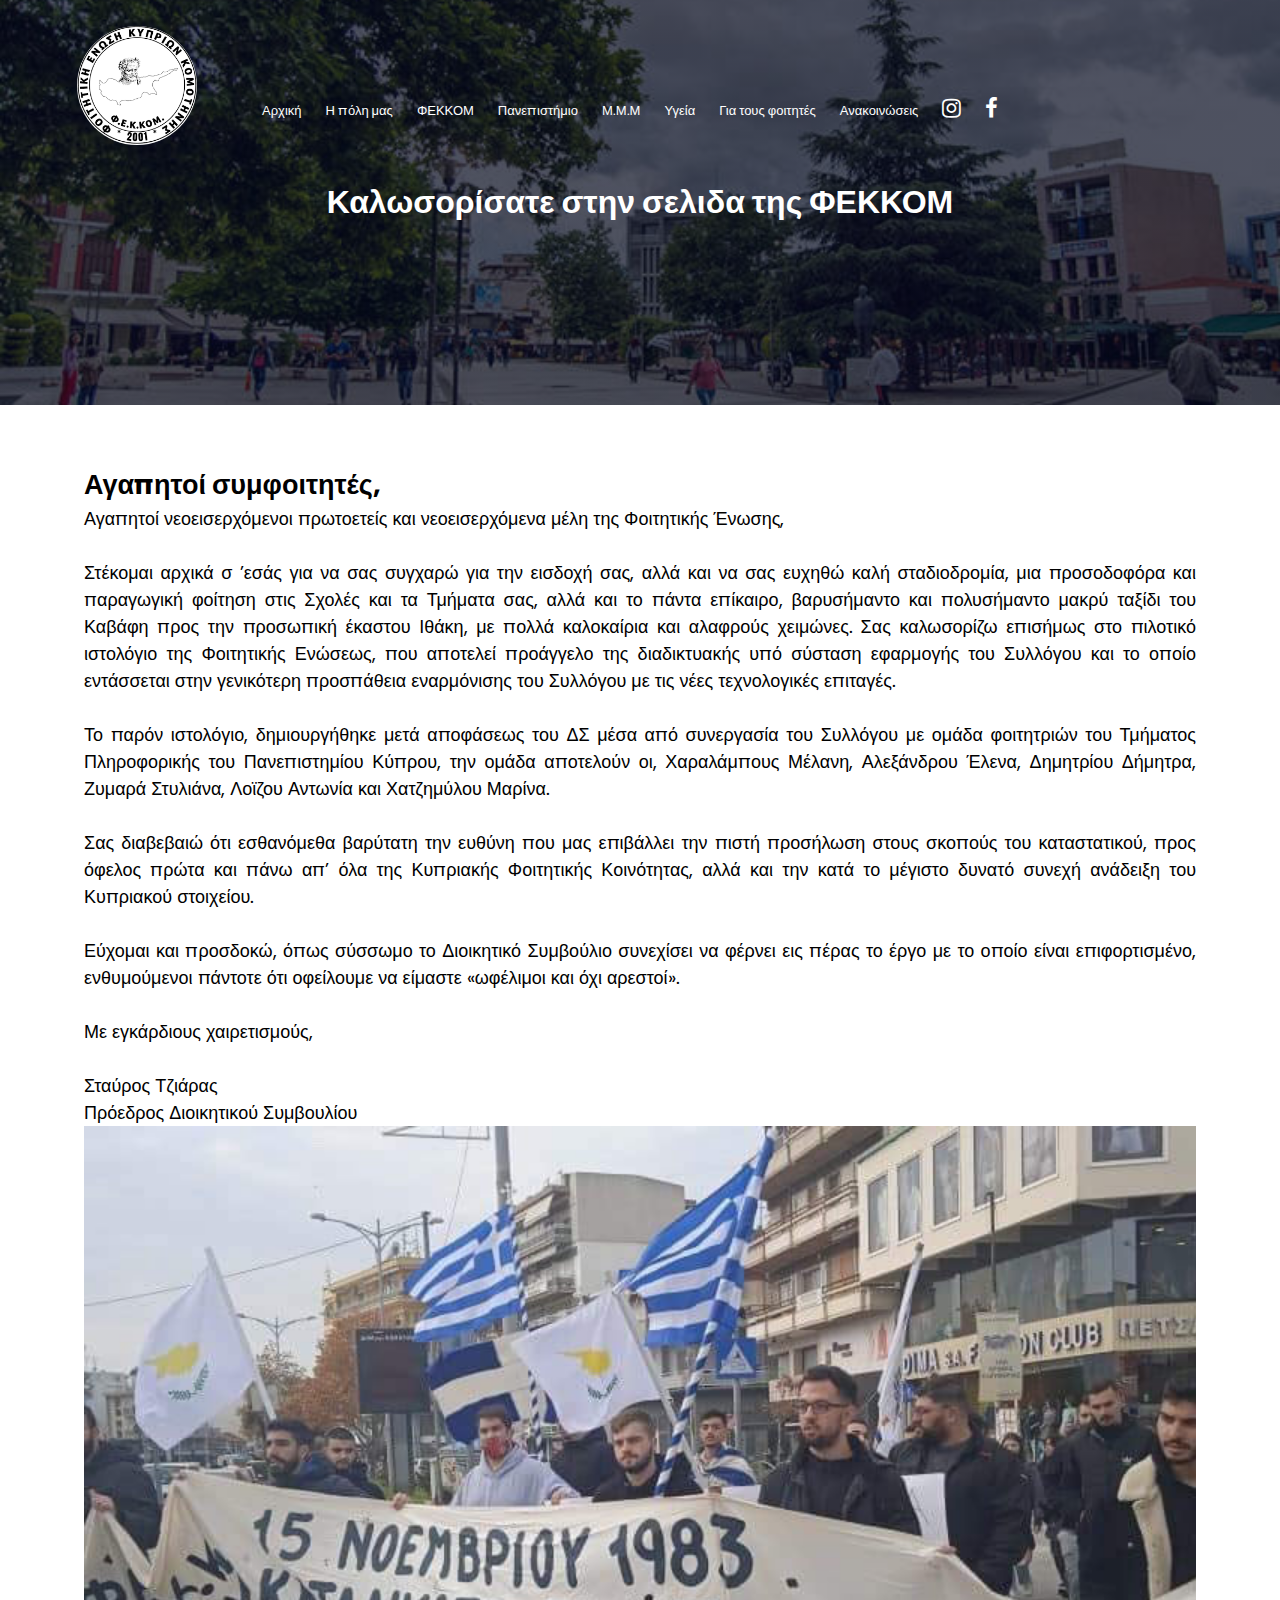
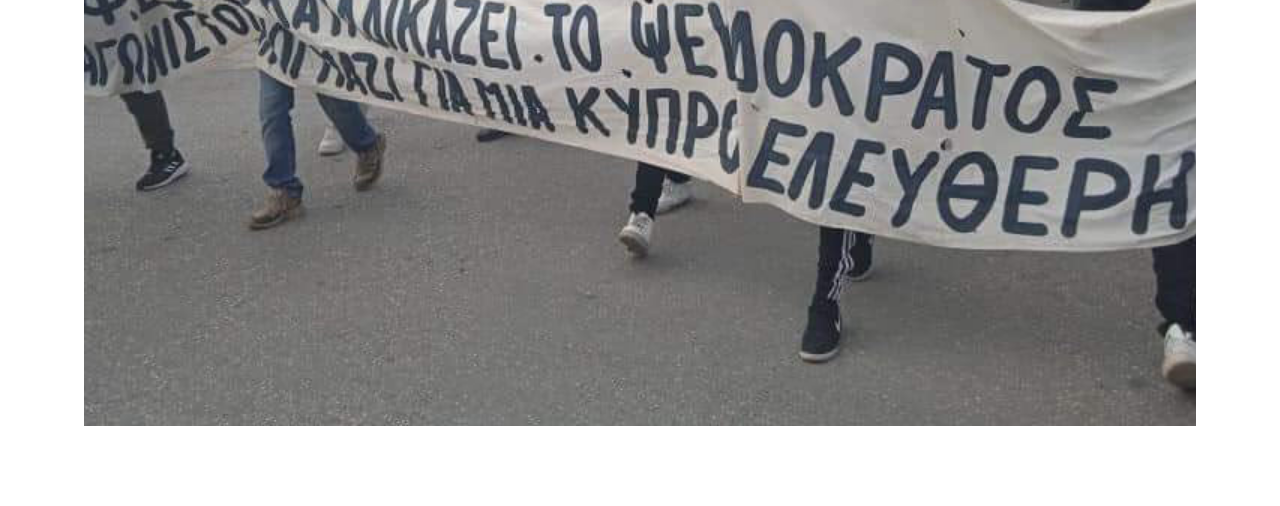
<file: home.html>
<!DOCTYPE html>
<html lang="en">

<head>
    <meta charset="UTF-8">
    <meta name="viewport" content="width=device-width, initial-scale=1.0">
    <title>FEKKOM</title>
    <!-- <link rel="website icon" type="png" href="logo.png"style="border-radius: 50%;"> -->
    <link rel="icon" type="image/png" href="logo-circle.png">

    <link rel="stylesheet" href="style.css">
    <link rel="preconnect" href="https://fonts.googleapis.com">
    <link rel="preconnect" href="https://fonts.gstatic.com" crossorigin>
    <link
        href="https://fonts.googleapis.com/css2?family=Josefin+Sans:wght@400;600&family=Poppins:wght@100;200;300;400;600;700&display=swap"
        rel="stylesheet">
    <link rel="stylesheet" href="https://cdnjs.cloudflare.com/ajax/libs/font-awesome/4.7.0/css/font-awesome.min.css">
    <style>
        gallery {
            display: flex;
            justify-content: center;
            align-items: center;
            height: 100vh;
            overflow: hidden;
            position: relative;
        }

        gallery img {
            width: 100%;
            height: 100%;
            object-fit: cover;
            position: absolute;
            opacity: 0;
            transition: opacity 1s ease-in-out;
        }

        gallery img.active {
            opacity: 1;
        }

        @keyframes slideImage {

            0%,
            100% {
                transform: translateX(0);
            }

            20%,
            80% {
                transform: translateX(-100%);
            }

            40%,
            60% {
                transform: translateX(-200%);
            }

            100% {
                transform: translateX(-300%);
            }
        }

        information {
            text-align: left;
            padding: 20px;
        }
    </style>
</head>

<body>
    <section class="header">
        <nav>
            <a href="home.html"><img src="logo.png" style="border-radius: 50%;"></a>
            <div class="nav-links" id="navLinks">
                <i class="fa fa-close" onclick="hideMenu()"></i>
                <ul id="menu">
                    <li><a href="home.html">Αρχική</a></li>
                    <li><a href="city.html">Η πόλη μας</a></li>
                    <li><a href="about.html">ΦΕΚΚΟΜ</a>
                        <ul>
                            <li><a href="apotelesmata.html">Αποτελέσματα</a></li>
                            <li><a href="meetds.html">Γνωρίστε το Διοικητικό</a></li>
                        </ul>
                    </li>
                    <li><a href="university.html">Πανεπιστήμιο</a></li>
                    <li><a>Μ.Μ.Μ</a>
                        <ul>
                            <li><a href="https://ktelrodopis.e-ticketing.gr/Pages/Destinations.aspx">ΚΤΕΛ</a></li>
                            <li><a href="http://www.astikakomotinis.gr/pages/46/Dromologia">Αστικά</a></li>
                            <li><a href="bus-form.html">Φόρμα Λεωφορείων</a></li>
                        </ul>
                    </li>
                    <li><a>Υγεία</a>
                        <ul>
                            <li><a href="http://www.fsrodopis.gr">Φαρμακεία</a></li>
                            <li><a href="https://doctornearyou.gr/doctors/1670/pathologos/920/komotini?fbclid=IwAR0yr0zaQukErWkDiFw2_oA2JKiW-hipkzTC8uPUliK6ulgJj6aXh-oHRAk">Παθολόγοι</a></li>
                            <li><a href="https://www.xo.gr/dir-az/G/Gynaikologoi-Maieftires/Komotini/?fbclid=IwAR05iOgc06jDgM7A38lpMo7QiPRB5YdtvLxgWYgAPThxA0b3C9dovT6XSAY">Γυναικολόγοι</a> </li>
                            <li><a href="http://www.komotini-hospital.gr/index.php?fbclid=IwAR00Nx0MvyD5y47rRndvmE04kYs-nfU6pNipx9lPeYYpJf7OAdHB5syVT-8">Νοσοκομείο</a></li>
                            <li><a href="ektakti.html">Έκτακτη ανάγκη</a></li>
                        </ul>
                    </li>
                    <li><a href="student-help.html">Για τους φοιτητές</a>
                        <ul>
                            <li><a href="https://sso.duth.gr/realms/universis/protocol/openid-connect/auth?redirect_uri=https%3A%2F%2Fstudents.duth.gr%2Fauth%2Fcallback%2Findex.html&response_type=code&client_id=universis-student&code_challenge=DaZeHUDmCdSxsJh0PIlXFL4c-PBQgxqsj7RxdEPGjTU&code_challenge_method=S256&scope=students&state=53616c7465645f5f3ac54569bd593a465f9e5fbb97a66652b4f57fcedad8ff18">Unistudents</a></li>
                            <li><a href="https://eclass.duth.gr/">eclass</a></li>
                            <li><a href="https://ermis.duth.gr/login.php?fbclid=IwAR3Aj8A8b-7RTtpU6D4xx12S3wJvPwK-dqgMEft1uLQtyLmv65nN37eN2I8">Ερμής</a></li>
                            <li><a href="https://eudoxus.gr/">Εύδοξος</a></li>
                            <li><a href="trapezathem.html">Τράπεζα Θεμάτων</a></li>
                        </ul>
                    </li>
                    <li><a href="anakinoseis.html">Ανακοινώσεις</a></li>
                    <li><a href="https://www.instagram.com/fekkom2001/" target="_blank" class="sm"><i class="fa fa-instagram"></i></a></li>
                    <li><a href="https://www.facebook.com/fekkom2001/?locale=el_GR" target="_blank" class="sm"><i class="fa fa-facebook"></i></a></li>
                    
                </ul>
            </div>
            <i class="fa fa-bars" onclick="showMenu()"></i>
        </nav>
        <h1>Καλωσορίσατε στην σελιδα της ΦΕΚΚΟΜ</h1>
    </section>
    <div class="container">
        <section class="our-city">
            <div class="textL">
                <h2>Αγαπητοί συμφοιτητές,</h2>

                <p style="text-align: justify;">Αγαπητοί νεοεισερχόμενοι πρωτοετείς και νεοεισερχόμενα μέλη της
                    Φοιτητικής
                    Ένωσης,<br><br>

                    Στέκομαι αρχικά σ ’εσάς για να σας συγχαρώ για την εισδοχή σας, αλλά και να σας ευχηθώ καλή
                    σταδιοδρομία,
                    μια
                    προσοδοφόρα και παραγωγική φοίτηση στις Σχολές και τα Τμήματα σας, αλλά και το πάντα επίκαιρο,
                    βαρυσήμαντο
                    και
                    πολυσήμαντο μακρύ ταξίδι του Καβάφη προς την προσωπική έκαστου Ιθάκη, με πολλά καλοκαίρια και
                    αλαφρούς
                    χειμώνες.
                    Σας καλωσορίζω επισήμως στο πιλοτικό ιστολόγιο της Φοιτητικής Ενώσεως, που αποτελεί προάγγελο της
                    διαδικτυακής
                    υπό σύσταση εφαρμογής του Συλλόγου και το οποίο εντάσσεται στην γενικότερη προσπάθεια εναρμόνισης
                    του
                    Συλλόγου
                    με τις νέες τεχνολογικές επιταγές.<br><br>Το παρόν ιστολόγιο, δημιουργήθηκε μετά αποφάσεως του ΔΣ
                    μέσα
                    από
                    συνεργασία του Συλλόγου με ομάδα φοιτητριών του
                    Τμήματος Πληροφορικής του Πανεπιστημίου Κύπρου, την ομάδα αποτελούν οι, Χαραλάμπους Μέλανη,
                    Αλεξάνδρου
                    Έλενα, Δημητρίου Δήμητρα, Ζυμαρά Στυλιάνα, Λοϊζου Αντωνία και Χατζημύλου Μαρίνα.<br><br>
                    Σας διαβεβαιώ ότι εσθανόμεθα βαρύτατη την ευθύνη που μας επιβάλλει την πιστή προσήλωση στους σκοπούς
                    του
                    καταστατικού, προς όφελος πρώτα και πάνω απ’ όλα της Κυπριακής Φοιτητικής Κοινότητας, αλλά και την
                    κατά
                    το
                    μέγιστο δυνατό συνεχή ανάδειξη του Κυπριακού στοιχείου.<br><br>
                    Εύχομαι και προσδοκώ, όπως σύσσωμο το Διοικητικό Συμβούλιο συνεχίσει να φέρνει εις πέρας το έργο με
                    το
                    οποίο
                    είναι επιφορτισμένο, ενθυμούμενοι πάντοτε ότι οφείλουμε να είμαστε «ωφέλιμοι και όχι
                    αρεστοί».<br><br>

                    Με εγκάρδιους χαιρετισμούς,<br><br>
                    Σταύρος Τζιάρας<br>
                    Πρόεδρος Διοικητικού Συμβουλίου</p>

                <gallery>
                    <img src="komotini10.jpg" alt=" Image 1">
                    <img src="scroll2.png" alt=" Image 2">
                    <img src="scroll3.png" alt=" Image 3">
                    <img src="scroll4.png" alt=" Image 4">
                    <img src="scroll5.png" alt=" Image 5">
                    <img src="scroll6.png" alt=" Image 6">
                    <img src="scroll7.png" alt=" Image 7">
                    <img src="scroll8.png" alt=" Image 8">
                    <img src="komotini8.jpg" alt=" Image 9">
                    <img src="komotini11.jpg" alt=" Image 10">
                </gallery>
            </div>
    </div>


    </section>

    <script>
        document.addEventListener("DOMContentLoaded", function () {
            const gallery = document.querySelector('gallery');
            const images = gallery.querySelectorAll('img');

            let currentImageIndex = 0;

            function updateGallery() {
                images.forEach((image, index) => {
                    if (index === currentImageIndex) {
                        image.classList.add('active');
                    } else {
                        image.classList.remove('active');
                    }
                });
            }

            function nextImage() {
                currentImageIndex = (currentImageIndex + 1) % images.length;
                updateGallery();
            }

            setInterval(nextImage, 4000); // Εναλλαγή κάθε 4 δευτερόλεπτα

            // Αρχική ρύθμιση της γκαλερί
            updateGallery();
        });
    </script>

    <!----JavaScript for Tonggle Menu----->
    <script>
        var navLinks = document.getElementById("navLinks");

        function showMenu() {
            navLinks.style.right = "0";
        }

        function hideMenu() {
            navLinks.style.right = "-200px";
        }
    </script>
</body>

</html>
</file>
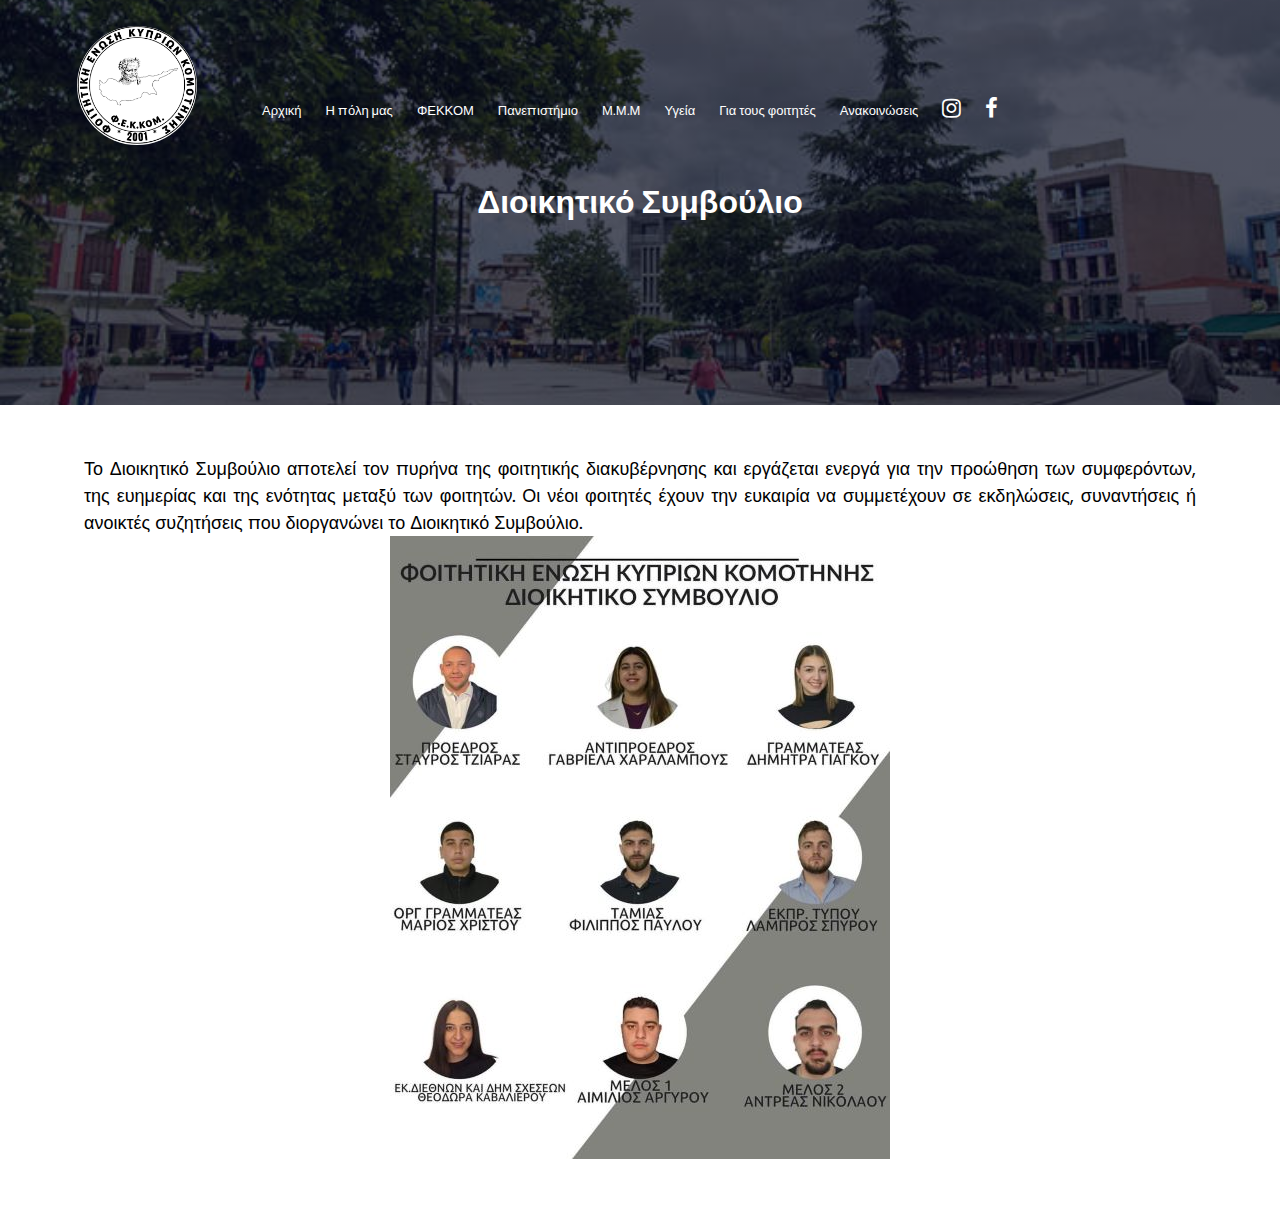
<file: meetds.html>
<!DOCTYPE html>
<html lang="en">
<head>
    <meta charset="UTF-8">
    <meta name="viewport" content="width=device-width, initial-scale=1.0">
    <title>FEKKOM</title>
    <link rel="stylesheet" href="style.css">
    <link rel="preconnect" href="https://fonts.googleapis.com">
<link rel="preconnect" href="https://fonts.gstatic.com" crossorigin>
<link href="https://fonts.googleapis.com/css2?family=Josefin+Sans:wght@400;600&family=Poppins:wght@100;200;300;400;600;700&display=swap" rel="stylesheet">
<link rel="stylesheet" href="https://cdnjs.cloudflare.com/ajax/libs/font-awesome/4.7.0/css/font-awesome.min.css">
</head>
<body>
    <section class="sub-header">
        <nav>
            <a href="index.html"><img src="logo.png" style="border-radius: 50%;"></a>
            <div class="nav-links" id="navLinks">
                <i class="fa fa-close" onclick="hideMenu()"></i>
                <ul id="menu">
                    <li><a href="index.html">Αρχική</a></li>
                    <li><a href="city.html">Η πόλη μας</a></li>
                    <li><a href="about.html">ΦΕΚΚΟΜ</a>
                        <ul>
                            <li><a href="apotelesmata.html">Αποτελέσματα</a></li>
                            <li><a href="meetds.html">Γνωρίστε το Διοικητικό</a></li>
                        </ul>
                    </li>
                    <li><a href="university.html">Πανεπιστήμιο</a></li>
                    <li><a>Μ.Μ.Μ</a>
                        <ul>
                            <li><a href="https://ktelrodopis.e-ticketing.gr/Pages/Destinations.aspx">ΚΤΕΛ</a></li>
                            <li><a href="http://www.astikakomotinis.gr/pages/46/Dromologia">Αστικά</a></li>
                            <li><a href="bus-form.html">Φόρμα Λεωφορείων</a></li>
                        </ul>
                    </li>
                    <li><a>Υγεία</a>
                        <ul>
                            <li><a href="http://www.fsrodopis.gr">Φαρμακεία</a></li>
                            <li><a href="https://doctornearyou.gr/doctors/1670/pathologos/920/komotini?fbclid=IwAR0yr0zaQukErWkDiFw2_oA2JKiW-hipkzTC8uPUliK6ulgJj6aXh-oHRAk">Παθολόγοι</a></li>
                            <li><a href="https://www.xo.gr/dir-az/G/Gynaikologoi-Maieftires/Komotini/?fbclid=IwAR05iOgc06jDgM7A38lpMo7QiPRB5YdtvLxgWYgAPThxA0b3C9dovT6XSAY">Γυναικολόγοι</a> </li>
                            <li><a href="http://www.komotini-hospital.gr/index.php?fbclid=IwAR00Nx0MvyD5y47rRndvmE04kYs-nfU6pNipx9lPeYYpJf7OAdHB5syVT-8">Νοσοκομείο</a></li>
                            <li><a href="ektakti.html">Έκτακτη ανάγκη</a></li>
                        </ul>
                    </li>
                    <li><a href="student-help.html">Για τους φοιτητές</a>
                        <ul>
                            <li><a href="https://sso.duth.gr/realms/universis/protocol/openid-connect/auth?redirect_uri=https%3A%2F%2Fstudents.duth.gr%2Fauth%2Fcallback%2Findex.html&response_type=code&client_id=universis-student&code_challenge=DaZeHUDmCdSxsJh0PIlXFL4c-PBQgxqsj7RxdEPGjTU&code_challenge_method=S256&scope=students&state=53616c7465645f5f3ac54569bd593a465f9e5fbb97a66652b4f57fcedad8ff18">Unistudents</a></li>
                            <li><a href="https://eclass.duth.gr/">eclass</a></li>
                            <li><a href="https://ermis.duth.gr/login.php?fbclid=IwAR3Aj8A8b-7RTtpU6D4xx12S3wJvPwK-dqgMEft1uLQtyLmv65nN37eN2I8">Ερμής</a></li>
                            <li><a href="https://eudoxus.gr/">Εύδοξος</a></li>
                            <li><a href="trapezathem.html">Τράπεζα Θεμάτων</a></li>
                        </ul>
                    </li>
                    <li><a href="anakinoseis.html">Ανακοινώσεις</a></li>
                    <li><a href="https://www.instagram.com/fekkom2001/" target="_blank" class="sm"><i class="fa fa-instagram"></i></a></li>
                    <li><a href="https://www.facebook.com/fekkom2001/?locale=el_GR" target="_blank" class="sm"><i class="fa fa-facebook"></i></a></li>
                    
                </ul>
            </div>
            <i class="fa fa-bars" onclick="showMenu()"></i>
        </nav>
        <h1>Διοικητικό Συμβούλιο</h1>
    </section> 
    <section class="our-city">

       
            <div class="textL">
                <p style="text-align: justify;">Το Διοικητικό Συμβούλιο αποτελεί τον πυρήνα της φοιτητικής διακυβέρνησης
                    και
                    εργάζεται ενεργά για την προώθηση των συμφερόντων, της ευημερίας και της ενότητας μεταξύ των
                    φοιτητών.
                    Οι νέοι φοιτητές έχουν την ευκαιρία να συμμετέχουν σε εκδηλώσεις, συναντήσεις ή ανοικτές συζητήσεις
                    που
                    διοργανώνει το Διοικητικό Συμβούλιο.</p>
           
                <img src="ds1.jpg"style="display: block;margin: 0 auto;">
            
    </div>

</section>
    <!----JavaScript for Tonggle Menu----->
    <script>
        var navLinks = document.getElementById("navLinks");

        function showMenu() {
            navLinks.style.right = "0";
        }

        function hideMenu() {
            navLinks.style.right = "-200px";
        }
    </script>
</body>

</html>
</file>
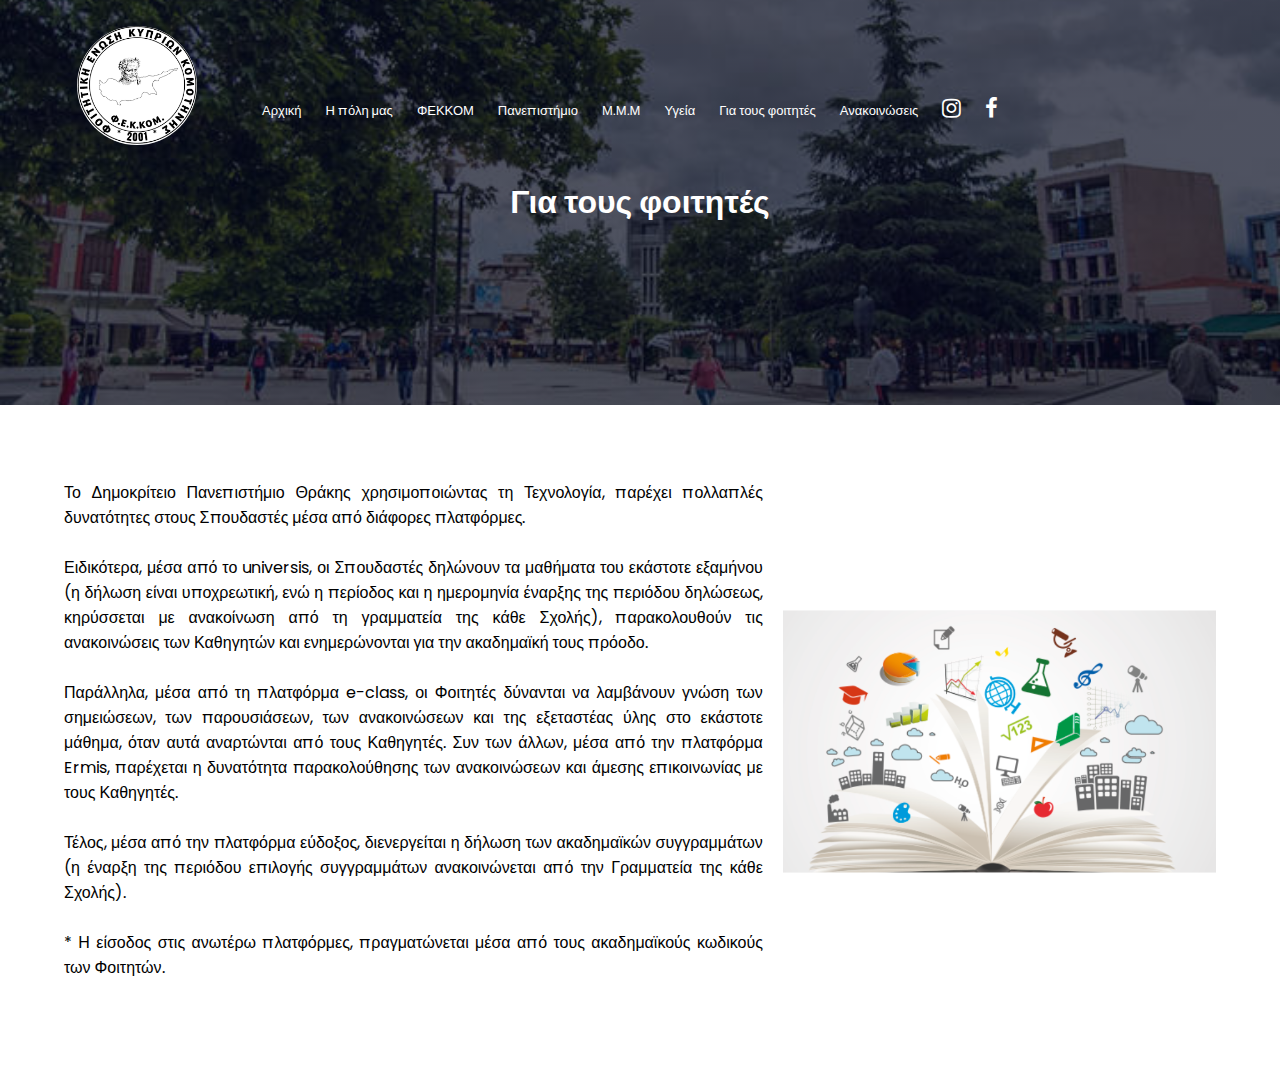
<file: student-help.html>
<!DOCTYPE html>
<html lang="en">
<head>
    <meta charset="UTF-8">
    <meta name="viewport" content="width=device-width, initial-scale=1.0">
    <title>FEKKOM</title>
    <link rel="stylesheet" href="style.css">
    <link rel="preconnect" href="https://fonts.googleapis.com">
<link rel="preconnect" href="https://fonts.gstatic.com" crossorigin>
<link href="https://fonts.googleapis.com/css2?family=Josefin+Sans:wght@400;600&family=Poppins:wght@100;200;300;400;600;700&display=swap" rel="stylesheet">
<link rel="stylesheet" href="https://cdnjs.cloudflare.com/ajax/libs/font-awesome/4.7.0/css/font-awesome.min.css">
</head>
<body>
    <section class="sub-header">
        <nav>
            <a href="index.html"><img src="logo.png" style="border-radius: 50%;"></a>
            <div class="nav-links" id="navLinks">
                <i class="fa fa-close" onclick="hideMenu()"></i>
                <ul id="menu">
                    <li><a href="index.html">Αρχική</a></li>
                    <li><a href="city.html">Η πόλη μας</a></li>
                    <li><a href="about.html">ΦΕΚΚΟΜ</a>
                        <ul>
                            <li><a href="apotelesmata.html">Αποτελέσματα</a></li>
                            <li><a href="meetds.html">Γνωρίστε το Διοικητικό</a></li>
                        </ul>
                    </li>
                    <li><a href="university.html">Πανεπιστήμιο</a></li>
                    <li><a>Μ.Μ.Μ</a>
                        <ul>
                            <li><a href="https://ktelrodopis.e-ticketing.gr/Pages/Destinations.aspx">ΚΤΕΛ</a></li>
                            <li><a href="http://www.astikakomotinis.gr/pages/46/Dromologia">Αστικά</a></li>
                            <li><a href="bus-form.html">Φόρμα Λεωφορείων</a></li>
                        </ul>
                    </li>
                    <li><a>Υγεία</a>
                        <ul>
                            <li><a href="http://www.fsrodopis.gr">Φαρμακεία</a></li>
                            <li><a href="https://doctornearyou.gr/doctors/1670/pathologos/920/komotini?fbclid=IwAR0yr0zaQukErWkDiFw2_oA2JKiW-hipkzTC8uPUliK6ulgJj6aXh-oHRAk">Παθολόγοι</a></li>
                            <li><a href="https://www.xo.gr/dir-az/G/Gynaikologoi-Maieftires/Komotini/?fbclid=IwAR05iOgc06jDgM7A38lpMo7QiPRB5YdtvLxgWYgAPThxA0b3C9dovT6XSAY">Γυναικολόγοι</a> </li>
                            <li><a href="http://www.komotini-hospital.gr/index.php?fbclid=IwAR00Nx0MvyD5y47rRndvmE04kYs-nfU6pNipx9lPeYYpJf7OAdHB5syVT-8">Νοσοκομείο</a></li>
                            <li><a href="ektakti.html">Έκτακτη ανάγκη</a></li>
                        </ul>
                    </li>
                    <li><a href="student-help.html">Για τους φοιτητές</a>
                        <ul>
                            <li><a href="https://sso.duth.gr/realms/universis/protocol/openid-connect/auth?redirect_uri=https%3A%2F%2Fstudents.duth.gr%2Fauth%2Fcallback%2Findex.html&response_type=code&client_id=universis-student&code_challenge=DaZeHUDmCdSxsJh0PIlXFL4c-PBQgxqsj7RxdEPGjTU&code_challenge_method=S256&scope=students&state=53616c7465645f5f3ac54569bd593a465f9e5fbb97a66652b4f57fcedad8ff18">Unistudents</a></li>
                            <li><a href="https://eclass.duth.gr/">eclass</a></li>
                            <li><a href="https://ermis.duth.gr/login.php?fbclid=IwAR3Aj8A8b-7RTtpU6D4xx12S3wJvPwK-dqgMEft1uLQtyLmv65nN37eN2I8">Ερμής</a></li>
                            <li><a href="https://eudoxus.gr/">Εύδοξος</a></li>
                            <li><a href="trapezathem.html">Τράπεζα Θεμάτων</a></li>
                        </ul>
                    </li>
                    <li><a href="anakinoseis.html">Ανακοινώσεις</a></li>
                    <li><a href="https://www.instagram.com/fekkom2001/" target="_blank" class="sm"><i class="fa fa-instagram"></i></a></li>
                    <li><a href="https://www.facebook.com/fekkom2001/?locale=el_GR" target="_blank" class="sm"><i class="fa fa-facebook"></i></a></li>
                    
                </ul>
            </div>
            <i class="fa fa-bars" onclick="showMenu()"></i>
        </nav>
        <h1>Για τους φοιτητές</h1>
    </section>
<!-----UNI content-->


    <section class="student">
        <div class="container">
            <div class="text">
                <p style="text-align: justify; font-size: 16px;">Το Δημοκρίτειο Πανεπιστήμιο Θράκης χρησιμοποιώντας τη Τεχνολογία, παρέχει πολλαπλές δυνατότητες στους Σπουδαστές μέσα από διάφορες πλατφόρμες.<br><br>

                    Ειδικότερα, μέσα από το universis, οι Σπουδαστές δηλώνουν τα μαθήματα του εκάστοτε εξαμήνου (η δήλωση είναι υποχρεωτική, ενώ η περίοδος και η ημερομηνία έναρξης της περιόδου δηλώσεως, κηρύσσεται με ανακοίνωση από τη γραμματεία της κάθε Σχολής), παρακολουθούν τις ανακοινώσεις των Καθηγητών και ενημερώνονται για την ακαδημαϊκή τους πρόοδο. <br><br>
                    
                    Παράλληλα, μέσα από τη πλατφόρμα e-class, οι Φοιτητές δύνανται να λαμβάνουν γνώση των σημειώσεων, των παρουσιάσεων, των ανακοινώσεων και της εξεταστέας ύλης στο εκάστοτε μάθημα, όταν αυτά αναρτώνται από τους Καθηγητές.
                    
                    Συν των άλλων, μέσα από την πλατφόρμα Ermis, παρέχεται η δυνατότητα παρακολούθησης των ανακοινώσεων και άμεσης επικοινωνίας με τους Καθηγητές.<br><br>
                    
                    Τέλος, μέσα από την πλατφόρμα εύδοξος, διενεργείται η δήλωση των ακαδημαϊκών συγγραμμάτων (η έναρξη της περιόδου επιλογής συγγραμμάτων ανακοινώνεται από την Γραμματεία της κάθε Σχολής).<br><br>
                    
                    * Η είσοδος στις ανωτέρω πλατφόρμες, πραγματώνεται μέσα από τους ακαδημαϊκούς κωδικούς των Φοιτητών.</p>
            </div>
            <div class="image">
              <img src="student.png">
            </div>
          </div> 
    
          
    </section>

    <!----JavaScript for Tonggle Menu----->
    <script>
        var navLinks = document.getElementById("navLinks");

        function showMenu(){
            navLinks.style.right = "0";
        }

        function hideMenu(){
            navLinks.style.right = "-200px";
        }
    </script>
</body>
</html>
</file>
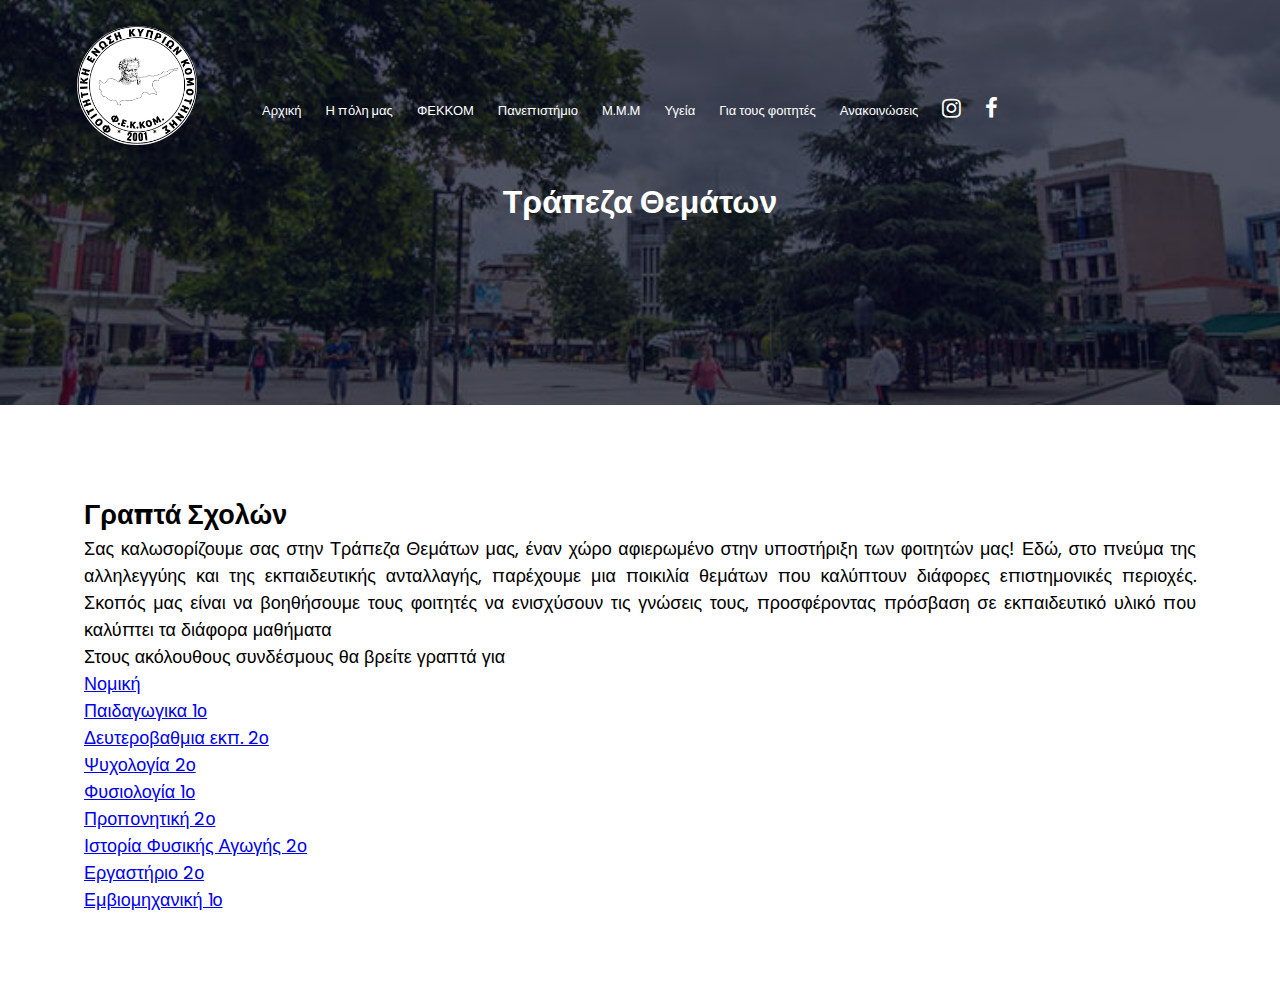
<file: trapezathem.html>
<!DOCTYPE html>
<html lang="en">
<head>
    <meta charset="UTF-8">
    <meta name="viewport" content="width=device-width, initial-scale=1.0">
    <title>FEKKOM</title>
    <link rel="stylesheet" href="style.css">
    <link rel="preconnect" href="https://fonts.googleapis.com">
<link rel="preconnect" href="https://fonts.gstatic.com" crossorigin>
<link href="https://fonts.googleapis.com/css2?family=Josefin+Sans:wght@400;600&family=Poppins:wght@100;200;300;400;600;700&display=swap" rel="stylesheet">
<link rel="stylesheet" href="https://cdnjs.cloudflare.com/ajax/libs/font-awesome/4.7.0/css/font-awesome.min.css">
</head>
<body>
    <section class="sub-header">
        <nav>
            <a href="index.html"><img src="logo.png" style="border-radius: 50%;"></a>
            <div class="nav-links" id="navLinks"> 
                <i class="fa fa-close" onclick="hideMenu()"></i>
                <ul id="menu">
                    <li><a href="index.html">Αρχική</a></li>
                    <li><a href="city.html">Η πόλη μας</a></li>
                    <li><a href="about.html">ΦΕΚΚΟΜ</a>
                        <ul>
                            <li><a href="apotelesmata.html">Αποτελέσματα</a></li>
                            <li><a href="meetds.html">Γνωρίστε το Διοικητικό</a></li>
                        </ul>
                    </li>
                    <li><a href="university.html">Πανεπιστήμιο</a></li>
                    <li><a>Μ.Μ.Μ</a>
                        <ul>
                            <li><a href="https://ktelrodopis.e-ticketing.gr/Pages/Destinations.aspx">ΚΤΕΛ</a></li>
                            <li><a href="http://www.astikakomotinis.gr/pages/46/Dromologia">Αστικά</a></li>
                            <li><a href="bus-form.html">Φόρμα Λεωφορείων</a></li>
                        </ul>
                    </li>
                    <li><a>Υγεία</a>
                        <ul>
                            <li><a href="http://www.fsrodopis.gr">Φαρμακεία</a></li>
                            <li><a href="https://doctornearyou.gr/doctors/1670/pathologos/920/komotini?fbclid=IwAR0yr0zaQukErWkDiFw2_oA2JKiW-hipkzTC8uPUliK6ulgJj6aXh-oHRAk">Παθολόγοι</a></li>
                            <li><a href="https://www.xo.gr/dir-az/G/Gynaikologoi-Maieftires/Komotini/?fbclid=IwAR05iOgc06jDgM7A38lpMo7QiPRB5YdtvLxgWYgAPThxA0b3C9dovT6XSAY">Γυναικολόγοι</a> </li>
                            <li><a href="http://www.komotini-hospital.gr/index.php?fbclid=IwAR00Nx0MvyD5y47rRndvmE04kYs-nfU6pNipx9lPeYYpJf7OAdHB5syVT-8">Νοσοκομείο</a></li>
                            <li><a href="ektakti.html">Έκτακτη ανάγκη</a></li>
                        </ul>
                    </li>
                    <li><a href="student-help.html">Για τους φοιτητές</a>
                        <ul>
                            <li><a href="https://sso.duth.gr/realms/universis/protocol/openid-connect/auth?redirect_uri=https%3A%2F%2Fstudents.duth.gr%2Fauth%2Fcallback%2Findex.html&response_type=code&client_id=universis-student&code_challenge=DaZeHUDmCdSxsJh0PIlXFL4c-PBQgxqsj7RxdEPGjTU&code_challenge_method=S256&scope=students&state=53616c7465645f5f3ac54569bd593a465f9e5fbb97a66652b4f57fcedad8ff18">Unistudents</a></li>
                            <li><a href="https://eclass.duth.gr/">eclass</a></li>
                            <li><a href="https://ermis.duth.gr/login.php?fbclid=IwAR3Aj8A8b-7RTtpU6D4xx12S3wJvPwK-dqgMEft1uLQtyLmv65nN37eN2I8">Ερμής</a></li>
                            <li><a href="https://eudoxus.gr/">Εύδοξος</a></li>
                            <li><a href="trapezathem.html">Τράπεζα Θεμάτων</a></li>
                        </ul>
                    </li>
                    <li><a href="anakinoseis.html">Ανακοινώσεις</a></li>
                    <li><a href="https://www.instagram.com/fekkom2001/" target="_blank" class="sm"><i class="fa fa-instagram"></i></a></li>
                    <li><a href="https://www.facebook.com/fekkom2001/?locale=el_GR" target="_blank" class="sm"><i class="fa fa-facebook"></i></a></li>
                    
                </ul>
            </div>
            <i class="fa fa-bars" onclick="showMenu()"></i>
        </nav>
        <h1>Τράπεζα Θεμάτων</h1>
    </section>
    <section class="our-city">
    <body>   
        <div class="textL">
        <h1 style="font-size: 27px;"><br>Γραπτά Σχολών</h1>
            <p style="text-align: justify;">Σας καλωσορίζουμε σας στην Τράπεζα Θεμάτων μας, έναν χώρο αφιερωμένο στην υποστήριξη των φοιτητών μας! Εδώ, στο πνεύμα της αλληλεγγύης και της εκπαιδευτικής ανταλλαγής, παρέχουμε μια ποικιλία θεμάτων που καλύπτουν διάφορες επιστημονικές περιοχές.
                Σκοπός μας είναι να βοηθήσουμε τους φοιτητές να ενισχύσουν τις γνώσεις τους, προσφέροντας πρόσβαση σε εκπαιδευτικό υλικό που καλύπτει τα διάφορα μαθήματα 
            <p style="text-align: justify;">Στους ακόλουθους συνδέσμους θα βρείτε γραπτά για
                <br>
                <a href="https://drive.google.com/drive/folders/1uI-yDSpVsqgxd8mwDnE_Pl0A7gwE7Ucf?usp=sharing" target="_blank">Νομική</a>    <br>
                  <a href="https://drive.google.com/drive/folders/1lmFRmcVyq--7zqlPR91fyVdxLJfj4xMt?usp=drive_link" target="_blank">Παιδαγωγικα 1ο</a>    <br>
                  <a href="https://drive.google.com/drive/folders/1lHKVTaBMw7IB55s6xsVqRJ9wfMhJ2-VA?usp=drive_link" target="_blank">Δευτεροβαθμια εκπ. 2ο</a>    <br>
                 <a href="https://drive.google.com/drive/folders/1RZDwiC8h-pQAXQhfSH-kkllw1oEiXp9p?usp=drive_link" target="_blank">Ψυχολογία 2ο</a>    <br>
                  <a href="https://drive.google.com/drive/folders/15hKtptRA_zZJCVoSHTWMLG-6hHfkzlL5?usp=drive_link" target="_blank">Φυσιολογία 1ο</a>    <br>
                  <a href="https://drive.google.com/drive/folders/1GJlMeuIE6X2MpztYY5Hh3HmTEdAEFWbe?usp=drive_link" target="_blank">Προπονητική 2ο</a>    <br>
                    <a href="https://drive.google.com/drive/folders/1InOdcMV95r940vJLc4lJox5ydTlWHfb5?usp=drive_link" target="_blank">Ιστορία Φυσικής Αγωγής 2ο</a>    <br>
                  <a href="https://drive.google.com/drive/folders/1nMYQfmtgLKtG_pOBIeZnLnNcEH1Y1qEC?usp=drive_link" target="_blank">Εργαστήριο 2ο</a>    <br>
                  <a href="https://drive.google.com/drive/folders/1brrt4XNZINq29Lt895pK-tdYif1srZ9w?usp=drive_link" target="_blank">Εμβιομηχανική 1ο</a>    <br>
            </p>
            </p>
        </div>
    </body>
    </section>
    
    <script>
        var navLinks = document.getElementById("navLinks");

        function showMenu(){
            navLinks.style.right = "0";
        }

        function hideMenu(){
            navLinks.style.right = "-200px";
        }
    </script>
</body>
</html>
</file>
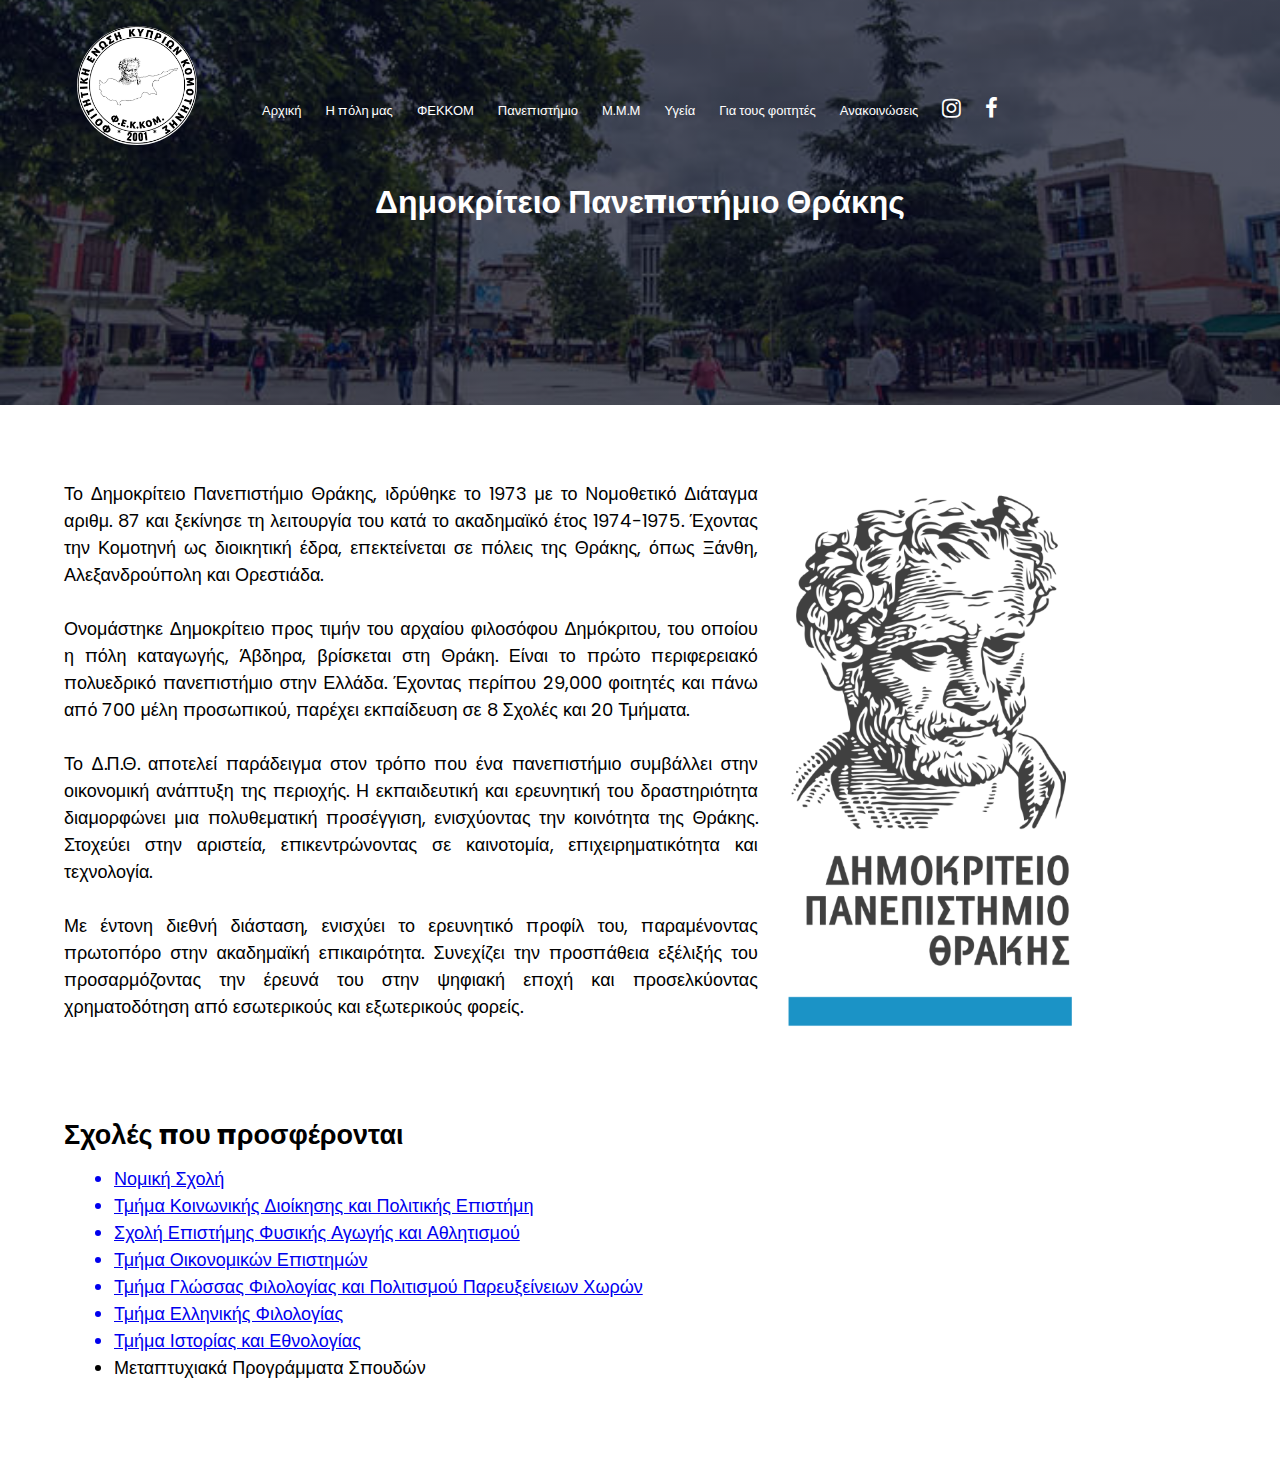
<file: university.html>
<!DOCTYPE html>
<html lang="en">

<head>
    <meta charset="UTF-8">
    <meta name="viewport" content="width=device-width, initial-scale=1.0">
    <title>FEKKOM</title>
    <link rel="stylesheet" href="style.css">
    <link rel="preconnect" href="https://fonts.googleapis.com">
    <link rel="preconnect" href="https://fonts.gstatic.com" crossorigin>
    <link
        href="https://fonts.googleapis.com/css2?family=Josefin+Sans:wght@400;600&family=Poppins:wght@100;200;300;400;600;700&display=swap"
        rel="stylesheet">
    <link rel="stylesheet" href="https://cdnjs.cloudflare.com/ajax/libs/font-awesome/4.7.0/css/font-awesome.min.css">
</head>

<body>
    <section class="sub-header">
        <nav>
            <a href="index.html"><img src="logo.png" style="border-radius: 50%;"></a>
            <div class="nav-links" id="navLinks">
                <i class="fa fa-close" onclick="hideMenu()"></i>
                <ul id="menu">
                    <li><a href="index.html">Αρχική</a></li>
                    <li><a href="city.html">Η πόλη μας</a></li>
                    <li><a href="about.html">ΦΕΚΚΟΜ</a>
                        <ul>
                            <li><a href="apotelesmata.html">Αποτελέσματα</a></li>
                            <li><a href="meetds.html">Γνωρίστε το Διοικητικό</a></li>
                        </ul>
                    </li>
                    <li><a href="university.html">Πανεπιστήμιο</a></li>
                    <li><a>Μ.Μ.Μ</a>
                        <ul>
                            <li><a href="https://ktelrodopis.e-ticketing.gr/Pages/Destinations.aspx">ΚΤΕΛ</a></li>
                            <li><a href="http://www.astikakomotinis.gr/pages/46/Dromologia">Αστικά</a></li>
                            <li><a href="bus-form.html">Φόρμα Λεωφορείων</a></li>
                        </ul>
                    </li>
                    <li><a>Υγεία</a>
                        <ul>
                            <li><a href="http://www.fsrodopis.gr">Φαρμακεία</a></li>
                            <li><a href="https://doctornearyou.gr/doctors/1670/pathologos/920/komotini?fbclid=IwAR0yr0zaQukErWkDiFw2_oA2JKiW-hipkzTC8uPUliK6ulgJj6aXh-oHRAk">Παθολόγοι</a></li>
                            <li><a href="https://www.xo.gr/dir-az/G/Gynaikologoi-Maieftires/Komotini/?fbclid=IwAR05iOgc06jDgM7A38lpMo7QiPRB5YdtvLxgWYgAPThxA0b3C9dovT6XSAY">Γυναικολόγοι</a> </li>
                            <li><a href="http://www.komotini-hospital.gr/index.php?fbclid=IwAR00Nx0MvyD5y47rRndvmE04kYs-nfU6pNipx9lPeYYpJf7OAdHB5syVT-8">Νοσοκομείο</a></li>
                            <li><a href="ektakti.html">Έκτακτη ανάγκη</a></li>
                        </ul>
                    </li>
                    <li><a href="student-help.html">Για τους φοιτητές</a>
                        <ul>
                            <li><a href="https://sso.duth.gr/realms/universis/protocol/openid-connect/auth?redirect_uri=https%3A%2F%2Fstudents.duth.gr%2Fauth%2Fcallback%2Findex.html&response_type=code&client_id=universis-student&code_challenge=DaZeHUDmCdSxsJh0PIlXFL4c-PBQgxqsj7RxdEPGjTU&code_challenge_method=S256&scope=students&state=53616c7465645f5f3ac54569bd593a465f9e5fbb97a66652b4f57fcedad8ff18">Unistudents</a></li>
                            <li><a href="https://eclass.duth.gr/">eclass</a></li>
                            <li><a href="https://ermis.duth.gr/login.php?fbclid=IwAR3Aj8A8b-7RTtpU6D4xx12S3wJvPwK-dqgMEft1uLQtyLmv65nN37eN2I8">Ερμής</a></li>
                            <li><a href="https://eudoxus.gr/">Εύδοξος</a></li>
                            <li><a href="trapezathem.html">Τράπεζα Θεμάτων</a></li>
                        </ul>
                    </li>
                    <li><a href="anakinoseis.html">Ανακοινώσεις</a></li>
                    <li><a href="https://www.instagram.com/fekkom2001/" target="_blank" class="sm"><i class="fa fa-instagram"></i></a></li>
                    <li><a href="https://www.facebook.com/fekkom2001/?locale=el_GR" target="_blank" class="sm"><i class="fa fa-facebook"></i></a></li>
                    
                </ul>
            </div>
            <i class="fa fa-bars" onclick="showMenu()"></i>
        </nav>
        <h1>Δημοκρίτειο Πανεπιστήμιο Θράκης</h1>
    </section>
    <section class="our-uni">
        <div class="container">
            <div class="text">
                <p style="text-align: justify;">Το Δημοκρίτειο Πανεπιστήμιο Θράκης, ιδρύθηκε το 1973 με το Νομοθετικό
                    Διάταγμα αριθμ. 87 και ξεκίνησε τη λειτουργία του κατά το ακαδημαϊκό έτος 1974-1975. Έχοντας την
                    Κομοτηνή ως διοικητική έδρα, επεκτείνεται σε πόλεις της Θράκης, όπως Ξάνθη, Αλεξανδρούπολη και
                    Ορεστιάδα.<br><br>

                    Ονομάστηκε Δημοκρίτειο προς τιμήν του αρχαίου φιλοσόφου Δημόκριτου, του οποίου η πόλη καταγωγής,
                    Άβδηρα, βρίσκεται στη Θράκη. Είναι το πρώτο περιφερειακό πολυεδρικό πανεπιστήμιο στην Ελλάδα.
                    Έχοντας περίπου 29,000 φοιτητές και πάνω από 700 μέλη προσωπικού, παρέχει εκπαίδευση σε 8 Σχολές και
                    20 Τμήματα.<br><br>

                    Το Δ.Π.Θ. αποτελεί παράδειγμα στον τρόπο που ένα πανεπιστήμιο συμβάλλει στην οικονομική ανάπτυξη της
                    περιοχής. Η εκπαιδευτική και ερευνητική του δραστηριότητα διαμορφώνει μια πολυθεματική προσέγγιση,
                    ενισχύοντας την κοινότητα της Θράκης. Στοχεύει στην αριστεία, επικεντρώνοντας σε καινοτομία,
                    επιχειρηματικότητα και τεχνολογία.<br><br>

                    Με έντονη διεθνή διάσταση, ενισχύει το ερευνητικό προφίλ του, παραμένοντας πρωτοπόρο στην ακαδημαϊκή
                    επικαιρότητα. Συνεχίζει την προσπάθεια εξέλιξής του προσαρμόζοντας την έρευνά του στην ψηφιακή εποχή
                    και προσελκύοντας χρηματοδότηση από εσωτερικούς και εξωτερικούς φορείς.</p>
            </div>
            <div class="image">
                <a href="https://duth.gr/%CE%A0%CE%B1%CE%BD%CE%B5%CF%80%CE%B9%CF%83%CF%84%CE%AE%CE%BC%CE%B9%CE%BF/%CE%A4%CE%BF-%CE%8A%CE%B4%CF%81%CF%85%CE%BC%CE%AC-%CE%BC%CE%B1%CF%82?fbclid=IwAR2WBYsNKFkmobeRz8erGxz00YDB_lyBkP2yAViv7ormbQlQgM7F_oLCzSQ"><img src="1.png"></a>
            </div>
        </div>

        <h1 style="font-size: 27px;"><br>Σχολές που προσφέρονται</h1>
        <ul class="list">
            <a href="https://law.duth.gr/"><li>Νομική Σχολή</li></a>
            <a href="https://socadm.duth.gr/?fbclid=IwAR0u4owLoUshGeUBQdbOlZsIOv7yXuTDmxuiHu1MaNqMoUevLJs1jx_pqcM"><li>Τμήμα Κοινωνικής Διοίκησης και Πολιτικής Επιστήμη</li></a>
            <a href="http://www.phyed.duth.gr/undergraduate/index.php/el/?fbclid=IwAR2JDuk51ghAoH2v54XSIQCEKf7KtZJYGBBngY2wDl3MG6_Z_5CUnsuS8Eg"><li>Σχολή Επιστήμης Φυσικής Αγωγής και Αθλητισμού</li></a>
            <a href="https://econ.duth.gr/?fbclid=IwAR1k2EZzhjbmeUb2U16F5UUQpAkmYEEOf5RwB4RHhSHSQQ7KCdLN9xYZwWw"><li>Τμήμα Οικονομικών Επιστημών</li></a>
            <a href=" https://bscc.duth.gr/?fbclid=IwAR3wbZdIQokqUX6EauSktRD5ryMvkR26w9Cp99N8jKSH_zKsJc1GsOXTOgA"><li>Τμήμα Γλώσσας Φιλολογίας και Πολιτισμού Παρευξείνειων Χωρών</li></a>
            <a href=" https://helit.duth.gr/?fbclid=IwAR2JDuk51ghAoH2v54XSIQCEKf7KtZJYGBBngY2wDl3MG6_Z_5CUnsuS8Eg"><li>Τμήμα Ελληνικής Φιλολογίας</li></a>
            <a href="https://www.he.duth.gr/?fbclid=IwAR1AoHLLyfDJj1l0eWphorc02jH8vW6UVMa2bccWAaoC5eDA2YRlOwEiSDI"><li>Τμήμα Ιστορίας και Εθνολογίας</li></a>
            <li>Μεταπτυχιακά Προγράμματα Σπουδών</li>
        </ul>

    </section>


    <!----JavaScript for Tonggle Menu----->
    <script>
        var navLinks = document.getElementById("navLinks");

        function showMenu() {
            navLinks.style.right = "0";
        }

        function hideMenu() {
            navLinks.style.right = "-200px";
        }
    </script>
</body>

</html>
</file>
<file: style.css>
*{
    margin: 0;
    padding: 0;
    font-family: 'Poppins', sans-serif;
}

.header{
    height: 45vh;
    width: 100%;
    background-image: linear-gradient(rgba(4,9,30,0.7),rgba(4,9,30,0.7)), url(Komotini.png);
    background-position: center;
    background-size: cover;
    text-align: center;
    color: #fff;
}

 nav{
    display: flex;
    padding: 2% 6%;
    justify-content: space-between;
    align-items: center;
}
.nav-links ul li .fa{
    display: block;
    color: #fff;
    font-size: 22px;
    cursor: pointer;
}
nav img{
    width: 120px;
}

.nav-links{
    flex: 1;
    text-align: center;
}

.nav-links ul li{
    list-style: none;
    display: inline-block;
    padding: 8px 12px;
    position: relative;
}

.nav-links ul li a{
    color: #fff;
    text-decoration: none;
    font-size: 13px;
}

.nav-links ul li::after{
    content: '';
    width: 0%;
    height: 2px;
    background:  rgb(180,161,153);
    display: table;
    margin: auto;
}

.nav-links ul li:hover::after{
    width: 100%;
    transition: 1s;
} 
@media(min-width: 1025px){
#menu, #menu ul{
    margin: 0;
    padding: 0;
    list-style: none;
}

#menu{
    width: 900px;
    margin: 50px auto;
    border-radius: 6px;
}

#menu:before, #menu:after{
    content: '';
    display: table;

}

#menu :after{
    clear: both;
}

#menu li{
    float: left;
    position: relative;
}

#menu ul{
    margin: 20px 0 0 0;
    opacity: 0;
    visibility: hidden;
    position: absolute;
    top: 46px;
    left: 0;
    z-index: 1;
    border-radius: 3px;
    transition: all .3s ease-in-out;
    background: #666;
}
#menu li:hover >ul{
    opacity: 1;
    visibility: visible;
    margin: 0;

}
#menu ul ul{
    top: 0;
    left: 150px;
    margin: 0 0 0 20px;
}
#menu ul li{
    float :none;
    display: block;
    border: 0;
    box-shadow: 0 1px 0 #111, 0 2px 0 #666;
}
}

.text-box{
    width: 90%;
    color: #fff;
    position: absolute;
    top: 50%;
    left: 50%;
    transform: translate(-50%,-50%);
    text-align: center;
}

.text-box h1{
    font-size: 50px;
}

.text-box p{
    margin: 10px 0 40px;
    font-size: 14px;
    color: #fff;
}

.hero-btn{
    display: inline-block;
    text-decoration: none;
    color: #fff;
    border: 1px solid #fff;
    padding: 12px 34px;
    font-size: 13px;
    background: transparent;
    position: relative;
    cursor: pointer;
}

.hero-btn:hover{
    border: 1px solid  rgb(180,161,153);
    background:  rgb(180,161,153);
    transition: 1s;
}

nav .fa{
    display: none;
}

@media(max-width: 1024px){
    .text-box h1{
        font-size: 15px;
    }
    .nav-links ul li{
        display: block;
    }
    
    .nav-links{
        position: absolute;
        background: rgb(180,161,153);
        height: auto;
        width: 200px;
        top: 0;
        right: -200px;
        text-align: left;
        z-index: 2;
        transition: 1s;
    }
    nav .fa{
        display: block;
        color: #fff;
        font-size: 22px;
        cursor: pointer;
    }
    
    #menu {
        display: block;
        width: 90%;
    }

    .container{
        display: block;
    }

    .image {
        width: 100%;
        display: block;
        order: 1;
    }

}

.sub-header{
    height: 45vh;
    width: 100%;
    background-image: linear-gradient(rgba(4,9,30,0.7),rgba(4,9,30,0.7)), url(Komotini.png);
    background-position: center;
    background-size: cover;
    text-align: center;
    color: #fff;
}


.our-city{
    width: 90%;
    margin: auto;
    padding-top: 50px;
    padding-bottom: 50px;
}

.our-uni{
    width: 90%;
    margin: auto;
    padding-top: 50px;
    padding-bottom: 50px;
}
.student{
    width: 90%;
    margin: auto;
    padding-top: 50px;
    padding-bottom: 50px;
}
.container {
    @media(min-width: 1025px){
        display: flex;
    }
    
    align-items: center;
    justify-content: center;
    padding-top: 10px;
    padding-bottom: 10px;
  }
  
  img {
    max-width: 100%
  }
  
  .image {
    flex-basis: 150%;
  }

  .textL {
    font-size: 18px;
    padding-left: 20px;
    padding-right: 20px;
    padding-bottom: 20px;
    
  }

  .text {
    font-size: 18px;
    padding-right: 20px;
    padding-bottom: 20px;
    
  }

  .text p{
    padding: 15px 0 25px;
    text-align:justify;
  }

  .red-btn{
    border: 1px solid black;
    background: transparent;
    color: black;
  }
  
  .red-btn:hover{
    color: #fff;
  }

.list{
    width: 100%;
    margin: auto;
    padding-left: 50px;
    padding-top: 10px;
    padding-bottom: 50px;
}

.list li{
    font-size: large;
}
</file>
